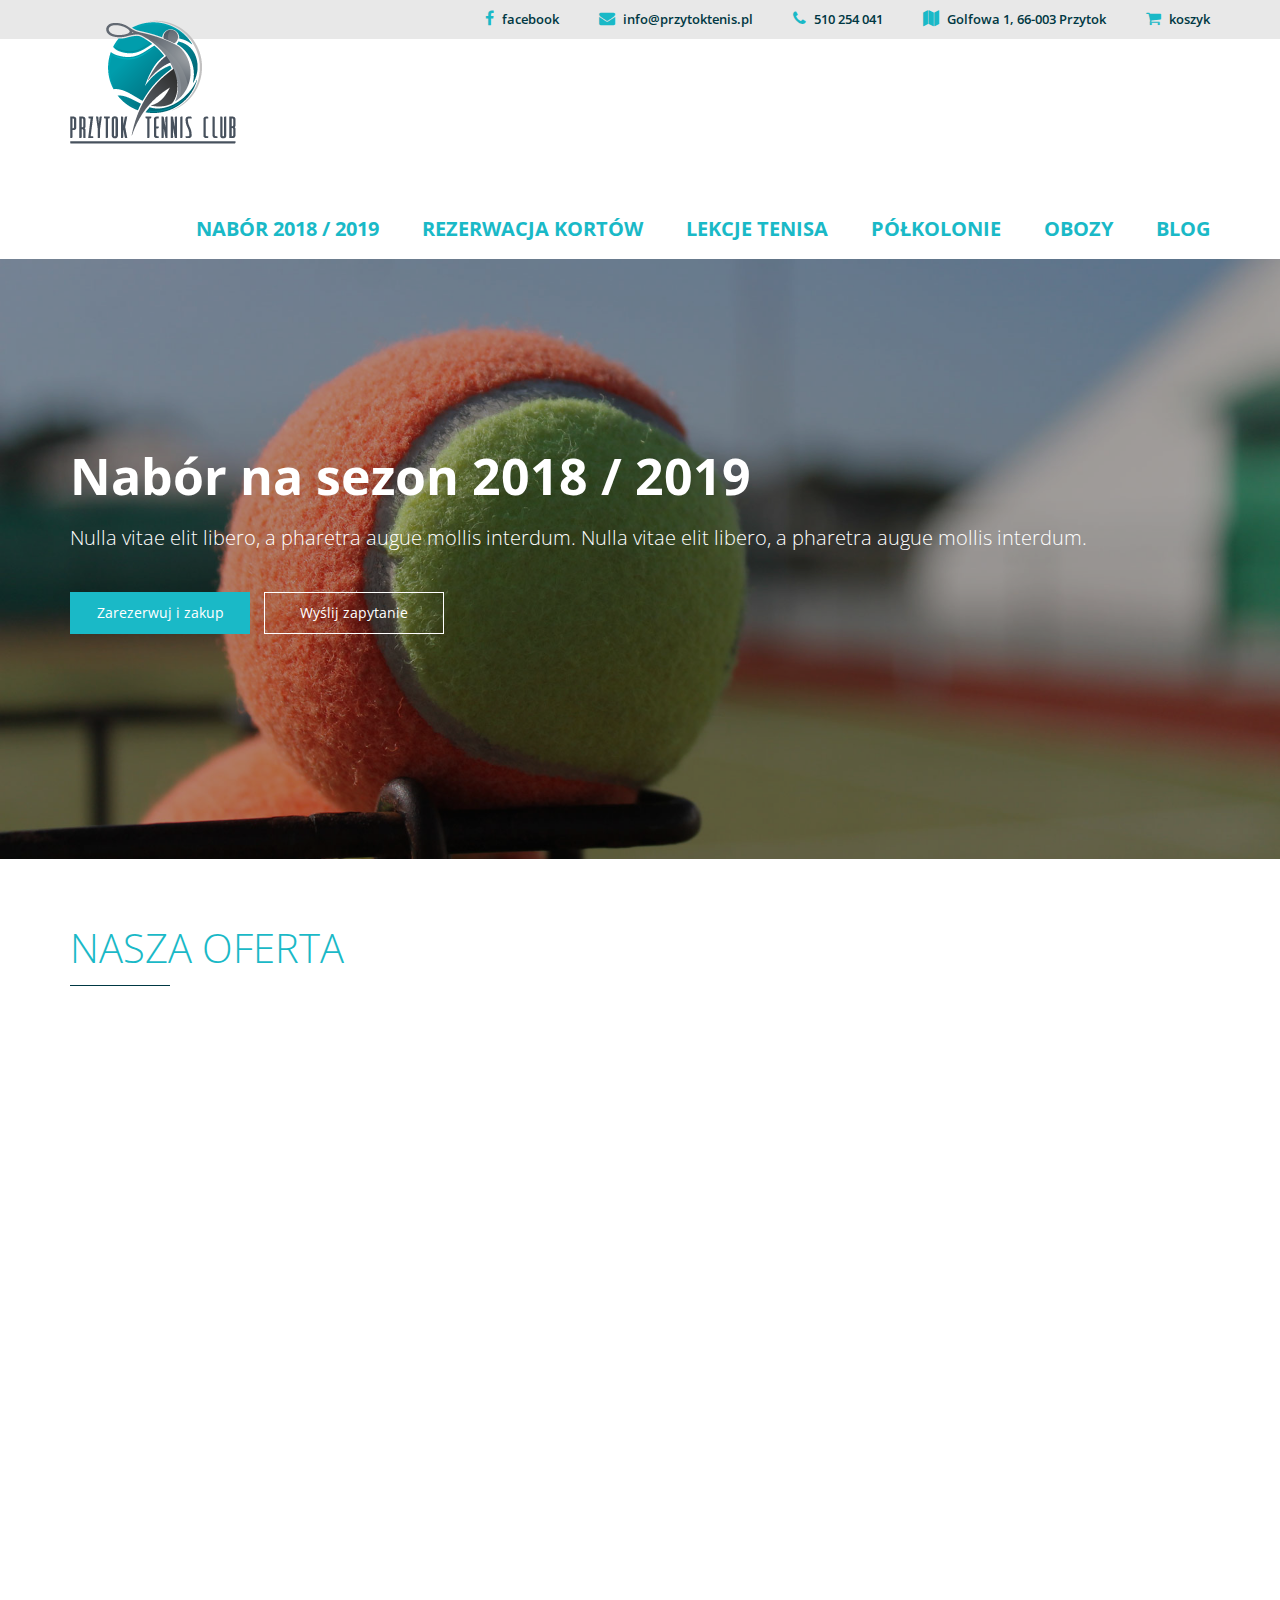
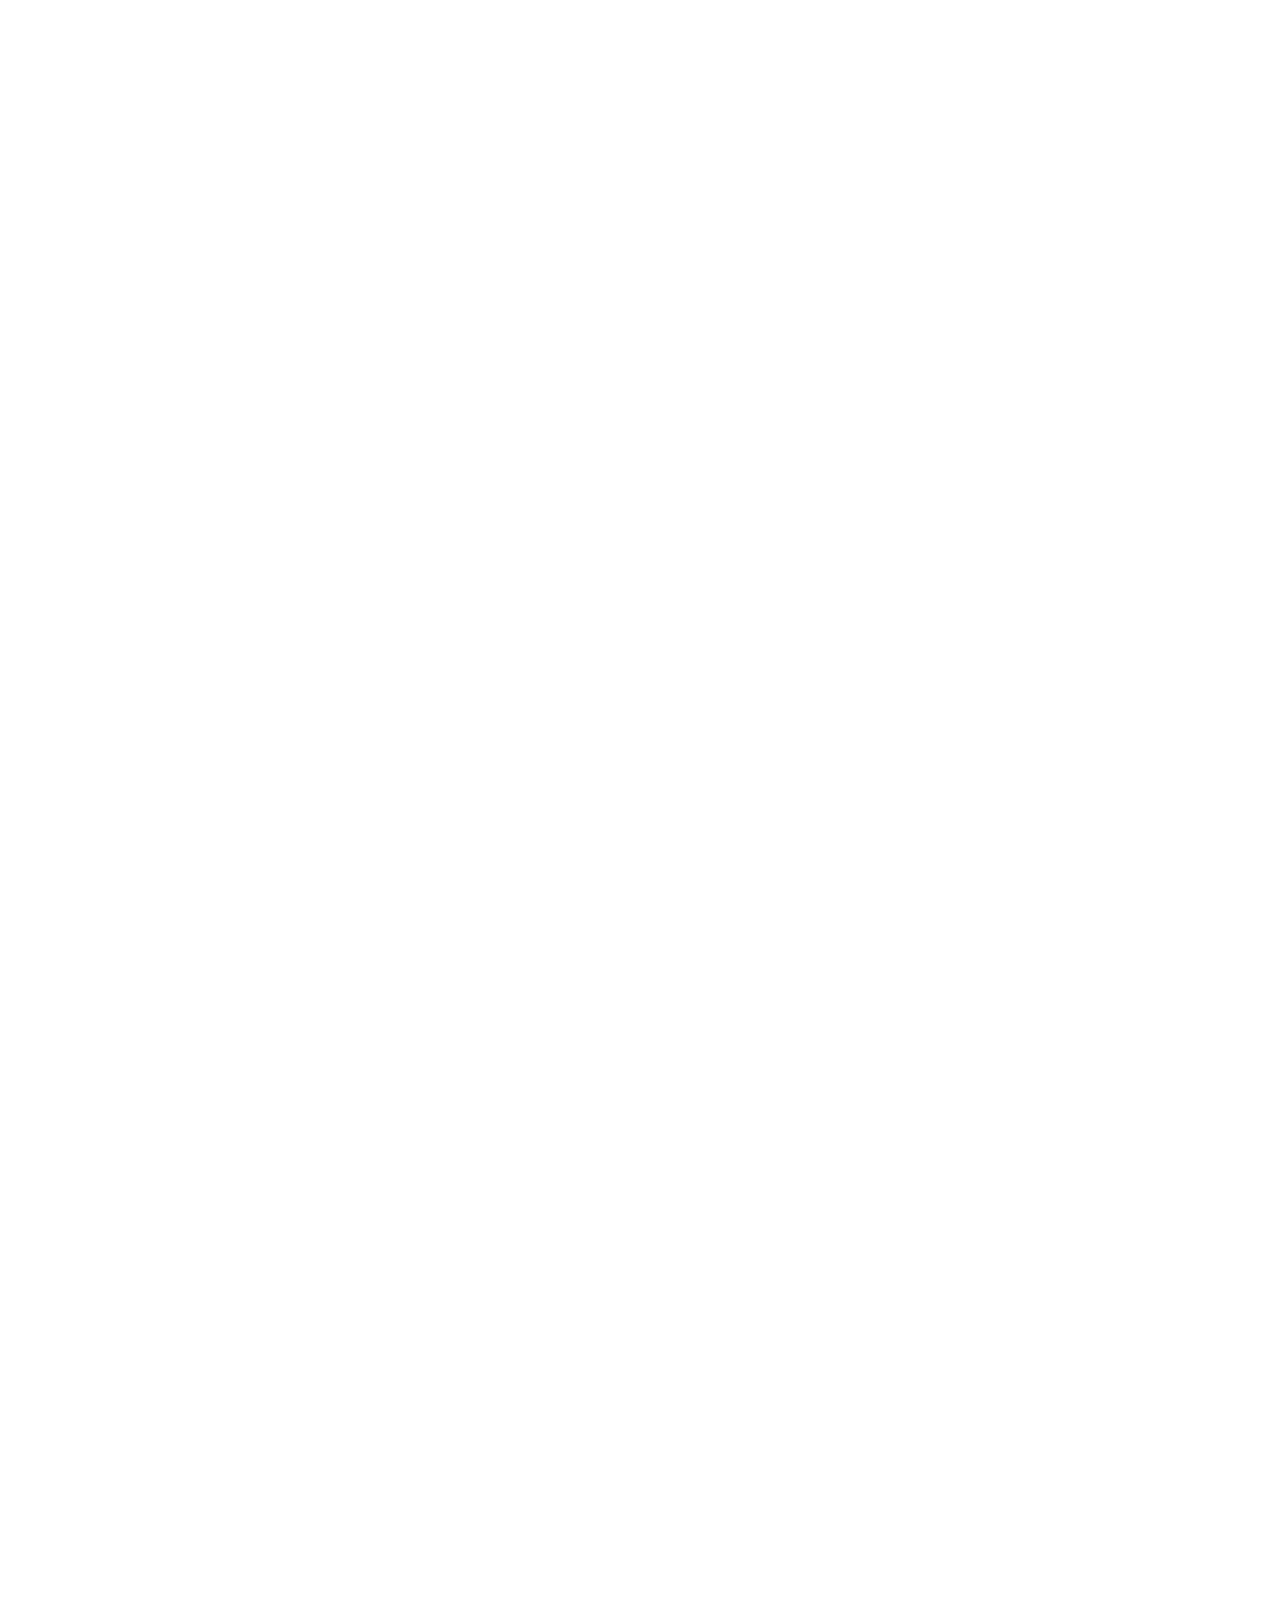
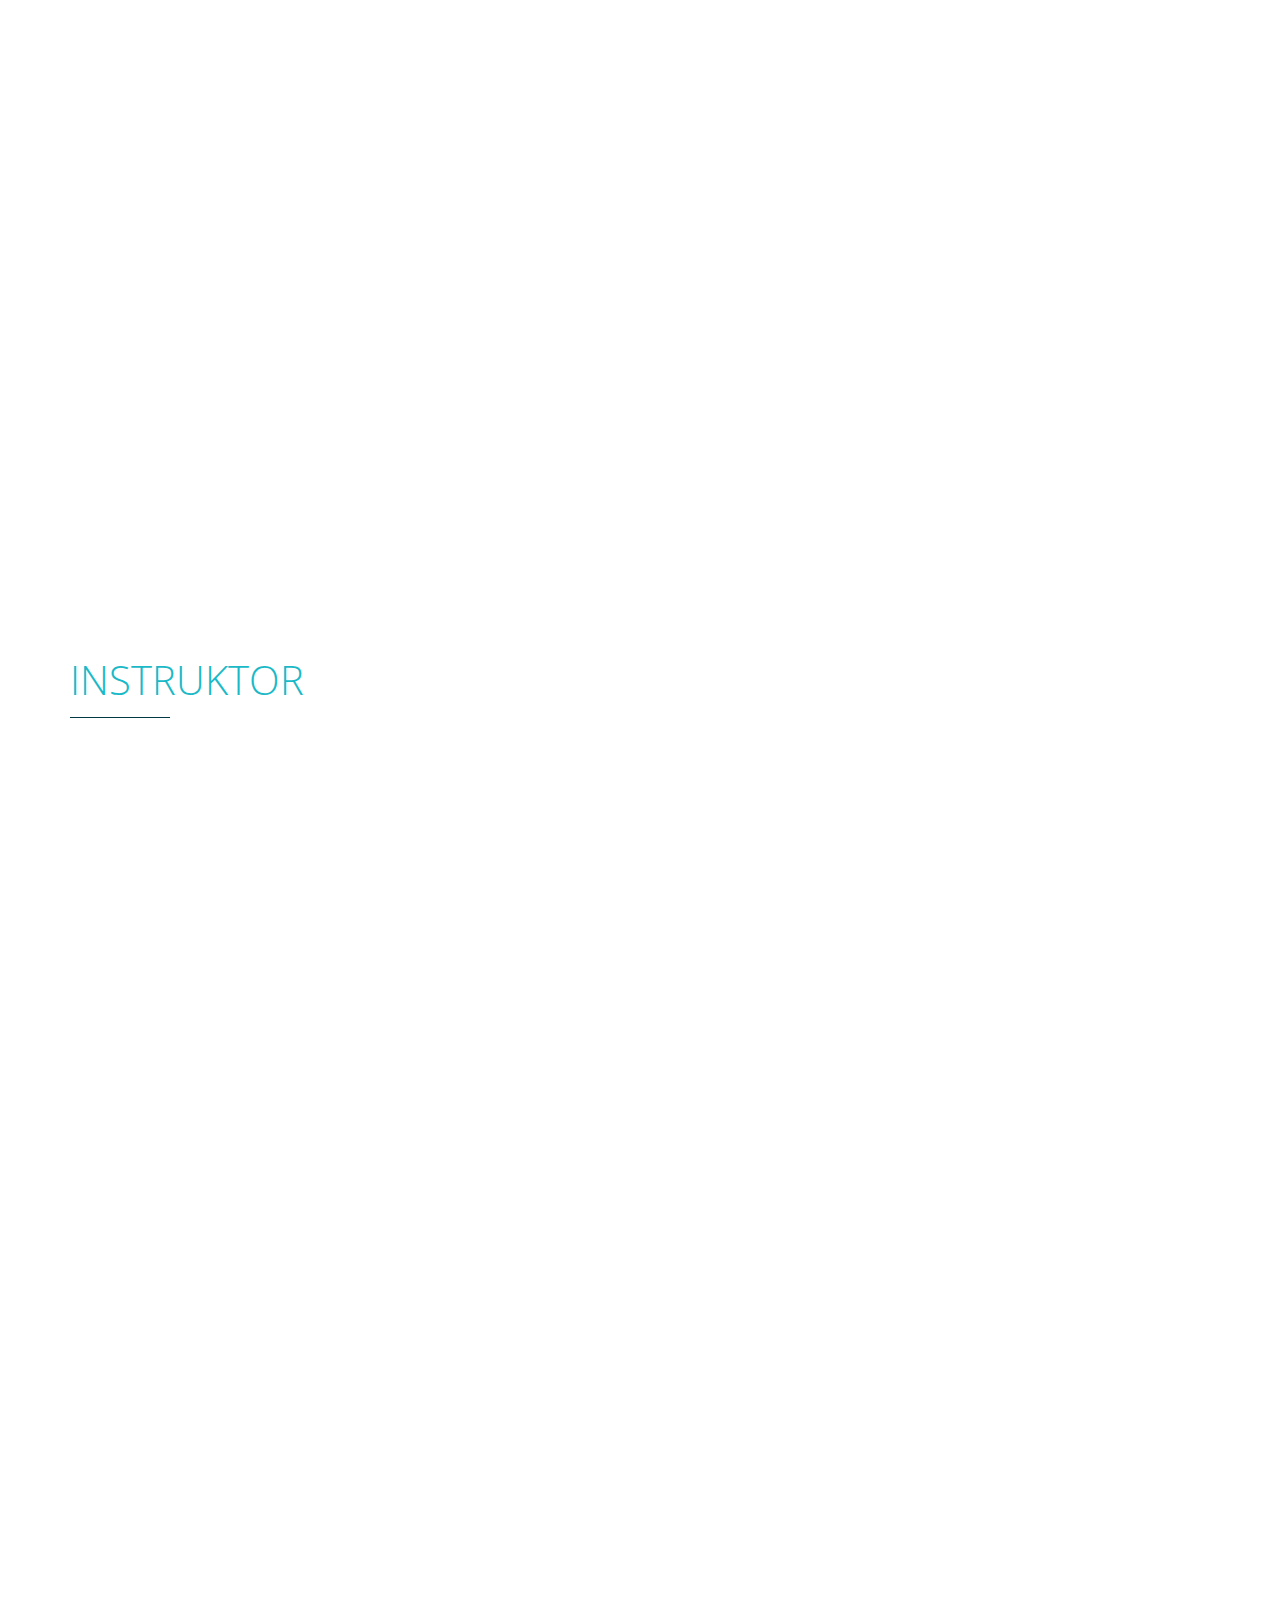
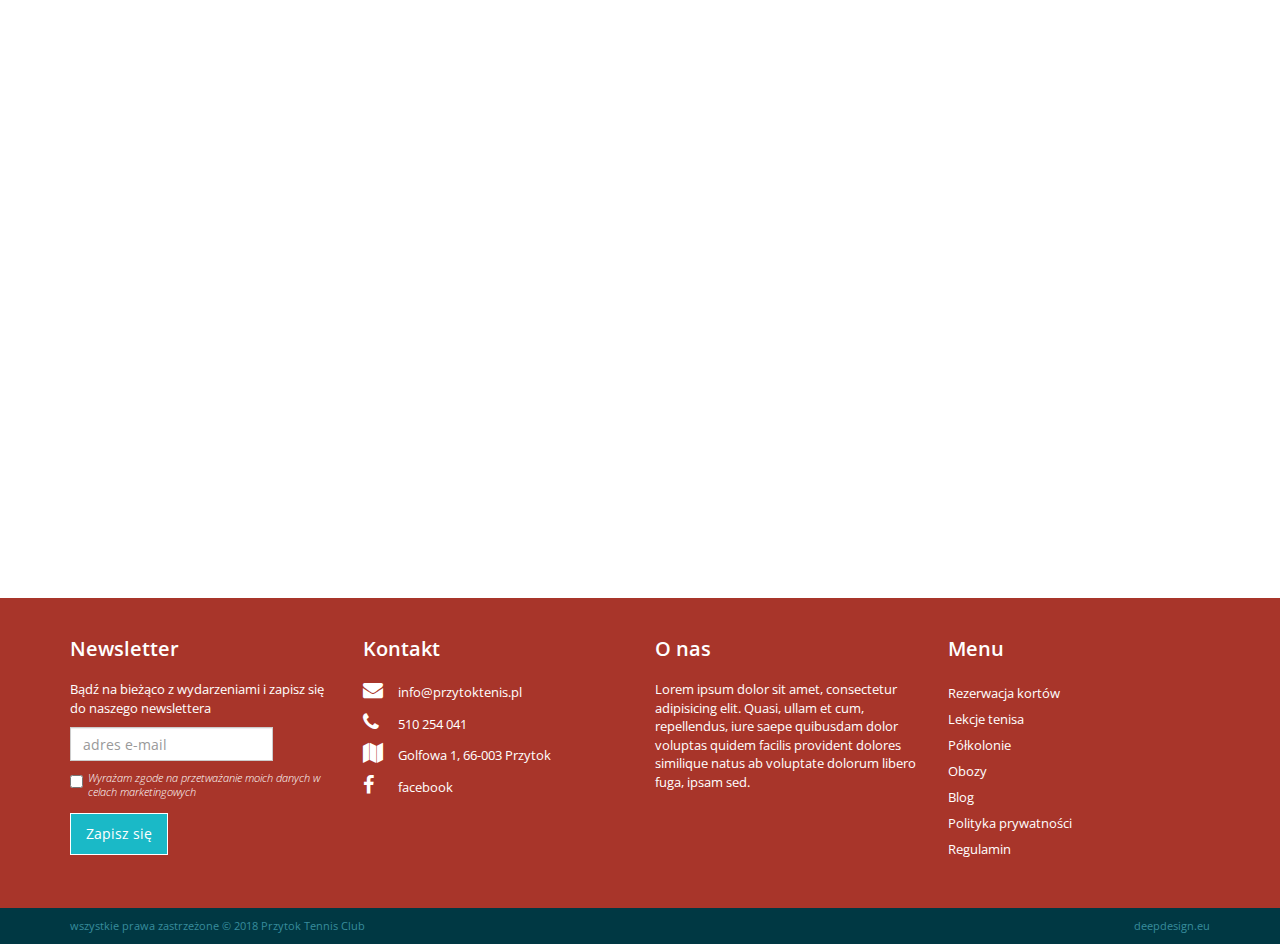
<file: index.html>
<!DOCTYPE html>
<html lang="pl">
  <head>
    <meta charset="utf-8">
    <meta http-equiv="X-UA-Compatible" content="IE=edge">
    <meta name="viewport" content="width=device-width, initial-scale=1">
    <!-- The above 3 meta tags *must* come first in the head; any other head content must come *after* these tags -->
    <title>Przytok Tenis</title>

    <link href="https://fonts.googleapis.com/css?family=Open+Sans:300,400,400i,600,600i,700,800&amp;subset=latin-ext" rel="stylesheet">
    <link href="https://fonts.googleapis.com/css?family=Open+Sans+Condensed:300,700&amp;subset=latin-ext" rel="stylesheet">

    <!-- Bootstrap -->
    <link rel="stylesheet" href="https://maxcdn.bootstrapcdn.com/font-awesome/4.5.0/css/font-awesome.min.css">
    <link href="css/owl.carousel.css" rel="stylesheet">
    <link href="css/animate.css" rel="stylesheet">
    <link href="css/style.css" rel="stylesheet">


    <!-- HTML5 shim and Respond.js for IE8 support of HTML5 elements and media queries -->
    <!-- WARNING: Respond.js doesn't work if you view the page via file:// -->
    <!--[if lt IE 9]>
      <script src="https://oss.maxcdn.com/html5shiv/3.7.2/html5shiv.min.js"></script>
      <script src="https://oss.maxcdn.com/respond/1.4.2/respond.min.js"></script>
    <![endif]-->
  </head>
  <body>

    <section class="top-menu-bg">
        <div class="container">
            <ul class="top-menu">
                <li><i class="fa fa-facebook"></i><a href="#">facebook</a></li>
                <li><i class="fa fa-envelope"></i><a href="mailto:info@przytoktenis.pl">info@przytoktenis.pl</a></li>
                <li><i class="fa fa-phone"></i>510 254 041</li>
                <li><i class="fa fa-map"></i><a href="#">Golfowa 1, 66-003 Przytok</a></li>
                <li><i class="fa fa-shopping-cart"></i><a href="#">koszyk</a></li>
            </ul>
        </div>
    </section>

    <section class="logo-menu">
        <div class="navbar navbar-default">
            <div class="container">
                <div class="navbar-header">
                    <!-- hamburger -->
                      <button type="button" class="navbar-toggle collapsed" data-toggle="collapse" data-target="#main-menu" aria-expanded="false">
                        <span class="sr-only">Toggle navigation</span>
                        <span class="icon-bar"></span>
                        <span class="icon-bar"></span>
                        <span class="icon-bar"></span>
                      </button>                    
                
                    <a class="logo animated bounceInDown" href="index.html"></a>
                </div>

                <!-- main menu -->

              <div class="collapse navbar-collapse" id="main-menu">               
              
                <div class="main-menu-wrapper">
                    <ul class="nav navbar-nav">
                      <li><a href="page-sidebar.html">Nabór 2018 / 2019</a></li>
                      <li><a href="page-sidebar.html">Rezerwacja kortów</a></li>
                      <li><a href="page-sidebar.html">Lekcje tenisa</a></li>
                      <li><a href="page-sidebar.html">Półkolonie</a></li>
                      <li><a href="page-sidebar.html">Obozy</a></li>
                      <li><a href="page-sidebar-blog.html">Blog</a></li>
                    </ul>
                </div>
                    

              </div><!-- /.navbar-collapse -->                

            </div>
        </div>
    </section>

<!-- slider -->

    <section id="slider">
        <ul class="bxslider" id="main-slider">
           <li>
                <div class="slide-1 overlay">
                    <div class="container">
                        <div class="slider-content">
                            <h2 class="animated bounceInRight">Nabór na sezon 2018 / 2019</h2>
                            <h3 class="animated bounceInLeft">Nulla vitae elit libero, a pharetra augue mollis interdum. Nulla vitae elit libero, a pharetra augue mollis interdum.</h3>
                            <div class="buttons animated bounceInUp">
                                <a class="btn btn-primary" href="">Zarezerwuj i zakup</a>
                                <a class="btn btn-slider" href="">Wyślij zapytanie</a>
                            </div>
                        </div>
                    </div>
                </div>
            </li>
           <li>
                <div class="slide-2 overlay">
                    <div class="container">
                        <div class="slider-content">
                            <h2 class="animated bounceInRight">Rezerwacja kortów</h2>
                            <h3 class="animated bounceInLeft">Nulla vitae elit libero, a pharetra augue mollis interdum. Nulla vitae elit libero, a pharetra augue.</h3>
                            <div class="buttons animated bounceInUp">
                                <a class="btn btn-primary" href="">Zarezerwuj i zakup</a>
                                <a class="btn btn-slider" href="">Wyślij zapytanie</a>
                            </div>
                        </div>
                    </div>
                </div>
            </li>             
        </ul>
    </section>

    <!-- oferta -->

    <section class="section offer">
        <div class="container">
            <header class="header">Nasza oferta</header>

                <!-- korty -->
                
                <div class="offer-box" data-animate="bounceInLeft">
                    <img src="images/offer/korty-tenisowe.jpg" alt="korty tenisowe">
                    <div class="desc">
                        <div class="desc-inner">
                            <h2>Korty tenisowe</h2>
                            <h3>Nulla vitae elit libero, a pharetra augue mollis interdum. Nulla vitae elit libero, a pharetra augue mollis interdum.</h3>
                            <div class="buttons">
                                <a class="btn btn-primary" href="#">Zarezerwuj i zakup</a>
                                <a class="btn btn-border" href="#">Wyślij zapytanie</a>
                            </div>
                        </div>
                    </div>
                </div>
                
                <!-- hala -->
                
                <div class="offer-box" data-animate="bounceInRight">
                    <img src="images/offer/hala-tenisowa.jpg" alt="hala tenisowa" class="col-md-push-6">
                    <div class="desc col-md-pull-6">
                        <div class="desc-inner">
                            <h2>Hala tenisowa</h2>
                            <h3>Nulla vitae elit libero, a pharetra augue mollis interdum. Nulla vitae elit libero, a pharetra augue mollis interdum.</h3>
                            <div class="buttons">
                                <a class="btn btn-primary" href="#">Zarezerwuj i zakup</a>
                                <a class="btn btn-border" href="#">Wyślij zapytanie</a>
                            </div>
                        </div>
                    </div>
                </div>
                
                <!-- lekcje -->
                
                <div class="offer-box" data-animate="bounceInLeft">
                    <img src="images/offer/lekcje-tenisa.jpg" alt="lekcje tenisa">
                    <div class="desc">
                        <div class="desc-inner">
                            <h2>Indywidualne lekcje</h2>
                            <h3>Nulla vitae elit libero, a pharetra augue mollis interdum. Nulla vitae elit libero, a pharetra augue mollis interdum.</h3>
                            <div class="buttons">
                                <a class="btn btn-primary" href="#">Zarezerwuj</a>
                                <a class="btn btn-border" href="#">Wyślij zapytanie</a>
                            </div>
                        </div>
                    </div>
                </div>

                <!-- polkolonie -->
                
                <div class="offer-box" data-animate="bounceInRight">
                    <img src="images/offer/polkolonie.jpg" alt="półkolonie dla dzieci" class="col-md-push-6">
                    <div class="desc col-md-pull-6">
                        <div class="desc-inner">
                            <h2>Półkolonie dla dzieci</h2>
                            <h3>Nulla vitae elit libero, a pharetra augue mollis interdum. Nulla vitae elit libero, a pharetra augue mollis interdum.</h3>
                            <div class="buttons">
                                <a class="btn btn-primary" href="#">Zarezerwuj i zakup</a>
                                <a class="btn btn-border" href="#">Wyślij zapytanie</a>
                            </div>
                        </div>
                    </div>
                </div>   

                <!-- obozy -->
                
                <div class="offer-box" data-animate="bounceInLeft">
                    <img src="images/offer/obozy.jpg" alt="obozy dla dzieci">
                    <div class="desc">
                        <div class="desc-inner">
                            <h2>Obozy</h2>
                            <h3>Nulla vitae elit libero, a pharetra augue mollis interdum. Nulla vitae elit libero, a pharetra augue mollis interdum.</h3>
                            <div class="buttons">
                                <a class="btn btn-primary" href="#">Szczegóły</a>
                                <a class="btn btn-border" href="#">Wyślij zapytanie</a>
                            </div>
                        </div>
                    </div>
                </div>                             

        </div>
    </section>

<!-- parallax -->

    <section class="parallax">
        <div class="container">
            <div class="parallax-inner">
                <h2 data-animate="bounceInRight">Nabór na sezon 2018 / 2019</h2>
                <h3 data-animate="bounceInLeft">Nulla vitae elit libero, a pharetra augue mollis interdum. Nulla vitae elit libero, a pharetra augue mollis interdum.</h3>
                <div class="buttons" data-animate="bounceInUp">
                    <a class="btn btn-primary" href="#">Zarezerwuj i zakup</a>
                    <a class="btn btn-parallax" href="#">Wyślij zapytanie</a>
                </div>
            </div>
        </div>
    </section>

    <!-- sylwetka -->

    <section class="about">
        <div class="container">
            <header class="header">Instruktor</header>

            <div class="row">
                <div class="instruktor" data-animate="bounceInLeft">
                    <h2>Daniel Ignatowicz</h2>
                    <span>zakres szkoleń</span>
                
                    <p>Lorem ipsum dolor sit amet, consectetur adipisicing elit. Modi suscipit, voluptate aliquam nihil mollitia consequatur asperiores ullam beatae culpa. 
                    Consequuntur amet numquam deleniti quo voluptates nisi provident esse laboriosam rem illum perspiciatis atque magni velit, repellendus, eaque consectetur dolorem doloribus minima minus, placeat fugiat adipisci vitae, illo. Eveniet modi, dignissimos ullam, distinctio beatae impedit nulla hic maxime labore error, facere voluptatem? Veritatis magnam, dolorum corporis soluta qui nostrum cum. </p>
                
                    <p>Expedita voluptatibus placeat, quibusdam dolorum. Quaerat, amet! Iure ratione magnam, quibusdam nisi quo, explicabo vel odit adipisci ducimus atque cumque sit quae veniam consectetur nobis laboriosam, eius quos. Voluptas veritatis in ut accusamus quia voluptatem nesciunt mollitia. Ad recusandae, mollitia explicabo quibusdam nobis deleniti nesciunt sit quod, qui dolore architecto eius itaque! Ratione dignissimos sed nisi iste libero laudantium nihil ducimus fuga possimus laboriosam debitis aperiam perspiciatis sit sequi, facere, accusantium rem error ipsa magni itaque magnam quis cum nostrum! Labore consequuntur, cum.</p>
                </div>
                
                <div class="foto" data-animate="bounceInRight">
                    <img src="images/instruktor.jpg" alt="Daniel Ignatowicz">
                </div>
            </div>

        </div>
    </section>


<!-- news -->

    <section class="news" data-animate="bounceInUp">
        <div class="container">
            <header class="header">Aktualności i wydarzenia</header>

            <div class="news-carousel-wrapper owl-carousel">
                
                <div class="news-box">
                    <div class="image">
                        <img src="images/news-1.jpg" alt="">
                        <div class="date">
                            <i class="fa fa-calendar"></i><span>25 sierpnia 2018</span>
                        </div>
                    </div>
                
                    <div class="title">Adipiscing At Sed Aliquam llentesque Eu Aliquam.</div>
                    <p>Lorem ipsum dolor sit amet, fusce adipiscing at sed aliquam pellentesque eu, etiam in massa. Sagittis urna tellus augue montes.</p>
                
                    <div class="buttons">
                        <a class="btn btn-primary" href="#">więcej...</a>
                        <a class="btn btn-border" href="#">wszystkie aktualności</a>
                    </div>                    
                </div>

                <div class="news-box">
                    <div class="image">
                        <img src="images/news-2.jpg" alt="">
                        <div class="date">
                            <i class="fa fa-calendar"></i><span>26 sierpnia 2018</span>
                        </div>
                    </div>
                
                    <div class="title">Adipiscing At llentesque Eu Aliquam.</div>
                    <p>Lorem ipsum dolor sit amet, fusce adipiscing at sed aliquam pellentesque eu, etiam in massa.</p>
                
                    <div class="buttons">
                        <a class="btn btn-primary" href="#">więcej...</a>
                        <a class="btn btn-border" href="#">wszystkie aktualności</a>
                    </div>                    
                </div>

                <div class="news-box">
                    <div class="image">
                        <img src="images/news-3.jpg" alt="">
                        <div class="date">
                            <i class="fa fa-calendar"></i><span>27 sierpnia 2018</span>
                        </div>
                    </div>
                
                    <div class="title">Adipiscing At Sed Aliquam llentesque.</div>
                    <p>Lorem ipsum dolor sit amet, fusce adipiscing at sed aliquam pellentesque eu, etiam in massa. Sagittis urna tellus.</p>
                
                    <div class="buttons">
                        <a class="btn btn-primary" href="#">więcej...</a>
                        <a class="btn btn-border" href="#">wszystkie aktualności</a>
                    </div>                    
                </div>                                

            </div>

        </div>
    </section>

    <footer>
        <div class="container">
            <div class="row">

                <div class="footer-box newsletter">
                    <h3>Newsletter</h3>
                    <p>Bądź na bieżąco z wydarzeniami i zapisz się do naszego newslettera</p>
                    
                    <form class="form-inline">
                      <div class="form-group">
                        <input type="email" class="form-control" placeholder="adres e-mail">
                      </div>
                      <div class="checkbox">
                        <label>
                          <input type="checkbox"> <p class="agree">Wyrażam zgode na przetważanie moich danych w celach marketingowych</p>
                        </label>
                      </div>  
                      <button type="submit" class="btn btn-primary">Zapisz się</button>
                    </form>
                </div>

                <div class="footer-box contact">
                    <h3>Kontakt</h3>
                    <div><i class="fa fa-envelope"></i><a href="mailto:info@przytoktenis.pl">info@przytoktenis.pl</a></div>
                    <div><i class="fa fa-phone"></i>510 254 041</div>
                    <div><i class="fa fa-map"></i><a href="#">Golfowa 1, 66-003 Przytok</a></div>
                    <div><i class="fa fa-facebook"></i><a href="#">facebook</a></div>
                </div>

                <div class="footer-box">
                    <h3>O nas</h3>

                    <p>Lorem ipsum dolor sit amet, consectetur adipisicing elit. Quasi, ullam et cum, repellendus, iure saepe quibusdam dolor voluptas quidem facilis provident dolores similique natus ab voluptate dolorum libero fuga, ipsam sed.</p>
                </div>

                <div class="footer-box">
                    <h3>Menu</h3>

                    <ul class="footer-menu">
                      <li><a href="page-sidebar.html">Rezerwacja kortów</a></li>
                      <li><a href="page-sidebar.html">Lekcje tenisa</a></li>
                      <li><a href="page-sidebar.html">Półkolonie</a></li>
                      <li><a href="page-sidebar.html">Obozy</a></li>
                      <li><a href="page-sidebar-blog.html">Blog</a></li>                        
                      <li><a href="page.html">Polityka prywatności</a></li>                        
                      <li><a href="page.html">Regulamin</a></li>                        
                    </ul>
                </div>

            </div>
        </div>
    </footer>

    <div class="footer-bottom">
        <div class="container">
            <span class="rights">wszystkie prawa zastrzeżone © 2018 Przytok Tennis Club</span>
            <span class="made"><a href="http://deepesign.eu" target="_blank">deepdesign.eu</a></span>
        </div>
    </div>


    <!-- jQuery (necessary for Bootstrap's JavaScript plugins) -->
    <script src="https://ajax.googleapis.com/ajax/libs/jquery/1.11.3/jquery.min.js"></script>
    <!-- Include all compiled plugins (below), or include individual files as needed -->
    <script src="assets/javascripts/bootstrap.min.js"></script>
    <script src="js/jquery.bxslider.min.js"></script>
    <script src="js/owl.carousel.min.js"></script>
    <script src="js/jquery.viewportchecker.js"></script>
    <script src="js/custom.js"></script>

  </body>
</html>
</file>
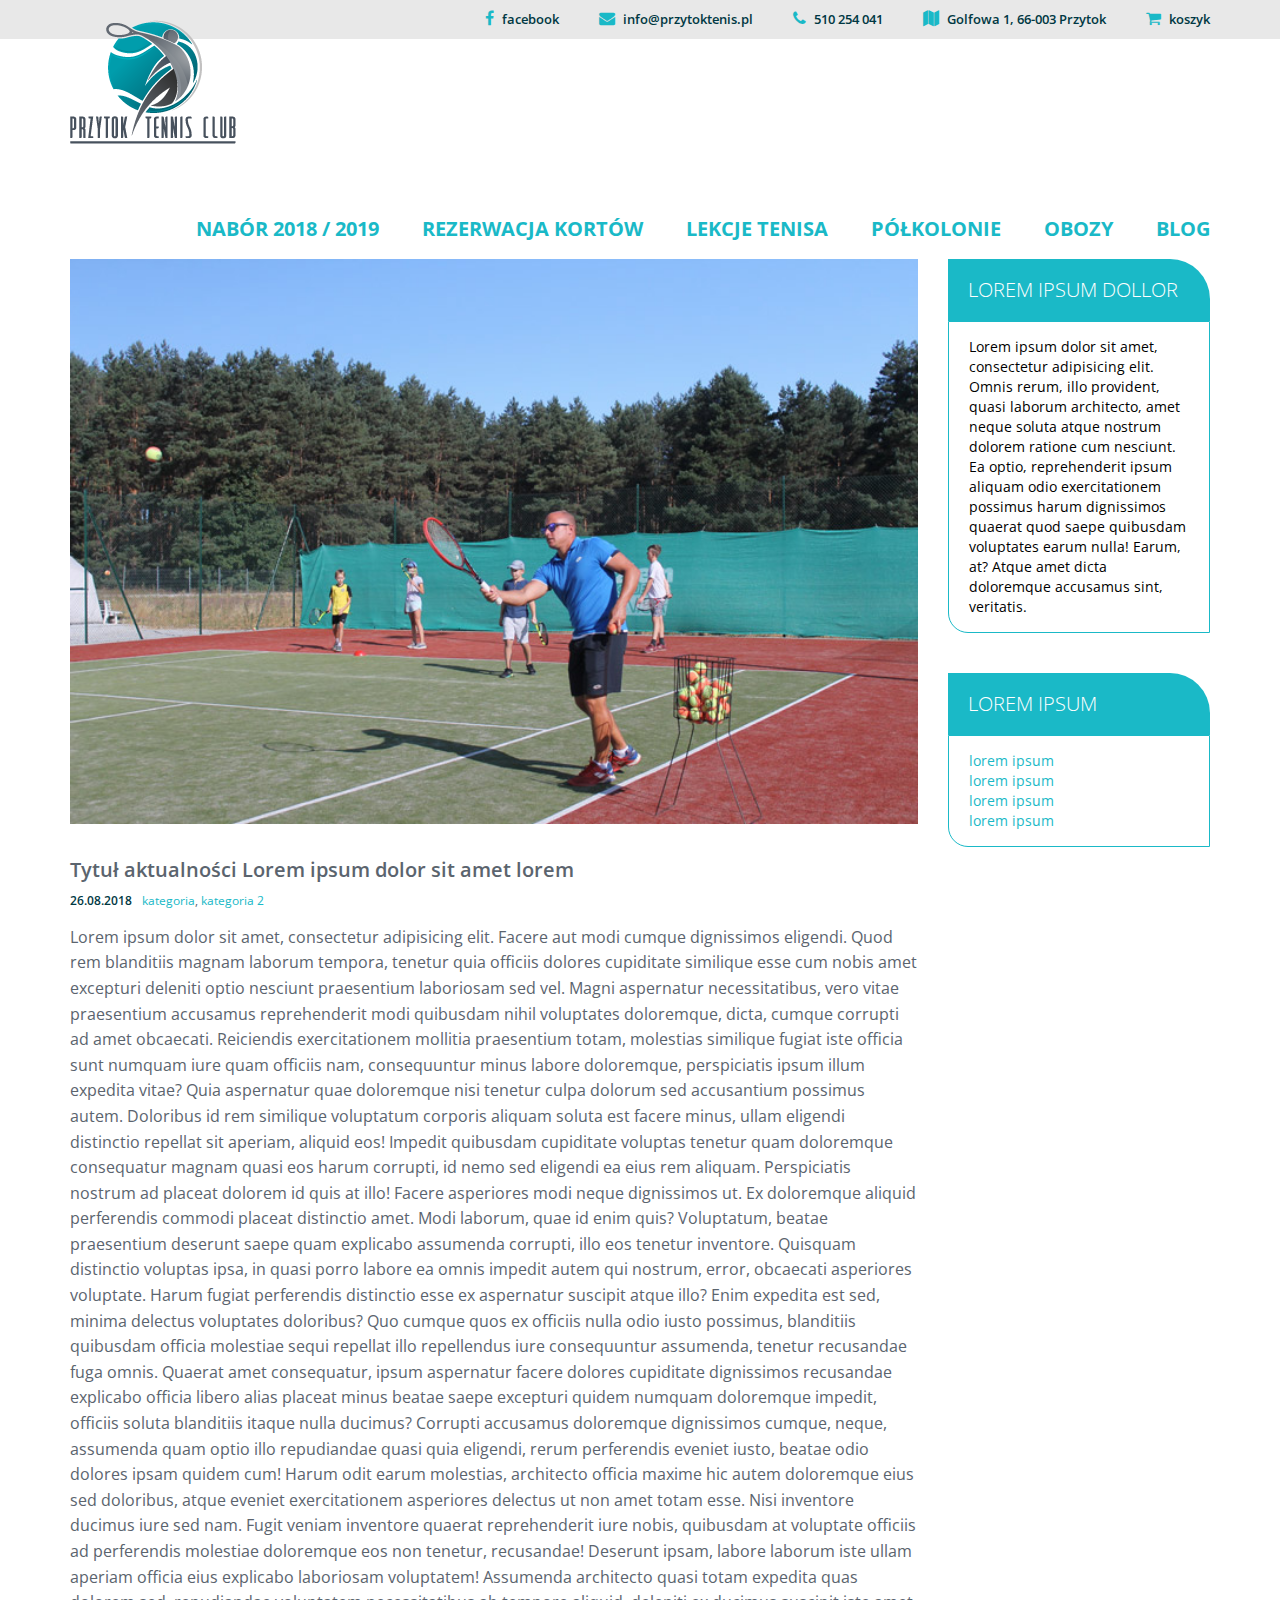
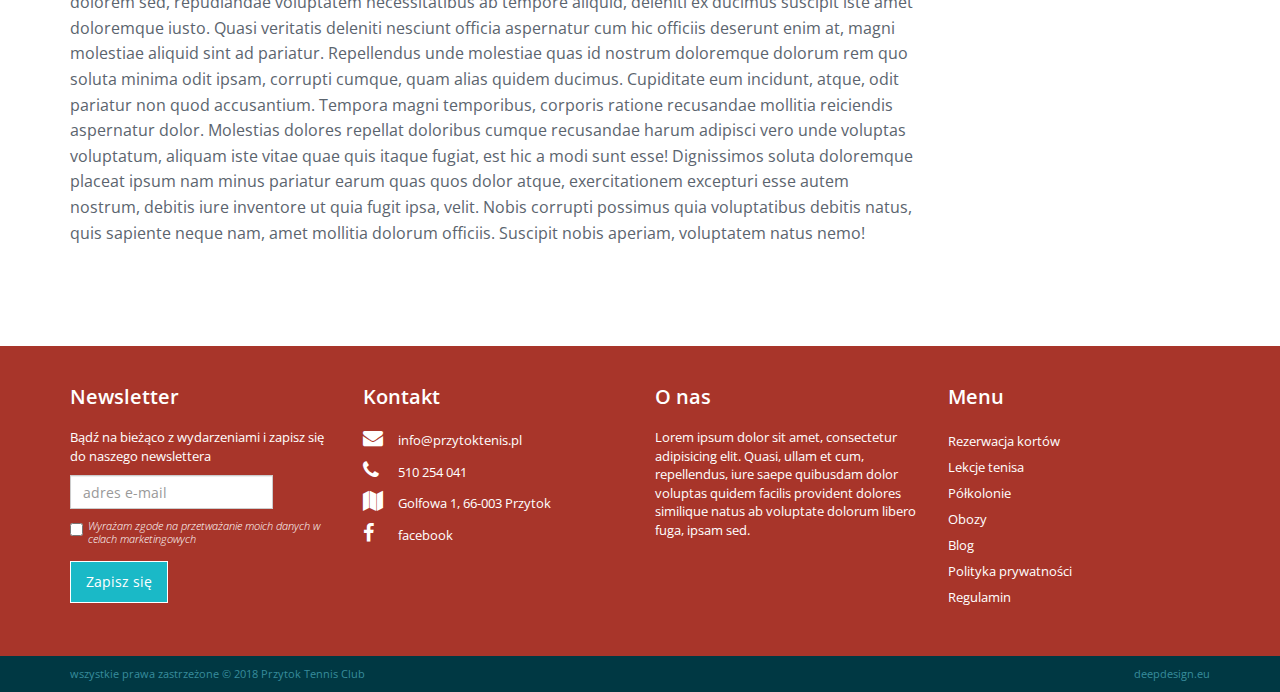
<file: page-sidebar-blog-single.html>
<!DOCTYPE html>
<html lang="pl">
  <head>
    <meta charset="utf-8">
    <meta http-equiv="X-UA-Compatible" content="IE=edge">
    <meta name="viewport" content="width=device-width, initial-scale=1">
    <!-- The above 3 meta tags *must* come first in the head; any other head content must come *after* these tags -->
    <title>Przytok Tenis</title>

    <link href="https://fonts.googleapis.com/css?family=Open+Sans:300,400,400i,600,600i,700,800&amp;subset=latin-ext" rel="stylesheet">
    <link href="https://fonts.googleapis.com/css?family=Open+Sans+Condensed:300,700&amp;subset=latin-ext" rel="stylesheet">

    <!-- Bootstrap -->
    <link rel="stylesheet" href="https://maxcdn.bootstrapcdn.com/font-awesome/4.5.0/css/font-awesome.min.css">
    <link href="css/owl.carousel.css" rel="stylesheet">
    <link href="css/animate.css" rel="stylesheet">
    <link href="css/style.css" rel="stylesheet">


    <!-- HTML5 shim and Respond.js for IE8 support of HTML5 elements and media queries -->
    <!-- WARNING: Respond.js doesn't work if you view the page via file:// -->
    <!--[if lt IE 9]>
      <script src="https://oss.maxcdn.com/html5shiv/3.7.2/html5shiv.min.js"></script>
      <script src="https://oss.maxcdn.com/respond/1.4.2/respond.min.js"></script>
    <![endif]-->
  </head>
  <body>

    <section class="top-menu-bg">
        <div class="container">
            <ul class="top-menu">
                <li><i class="fa fa-facebook"></i><a href="#">facebook</a></li>
                <li><i class="fa fa-envelope"></i><a href="mailto:info@przytoktenis.pl">info@przytoktenis.pl</a></li>
                <li><i class="fa fa-phone"></i>510 254 041</li>
                <li><i class="fa fa-map"></i><a href="#">Golfowa 1, 66-003 Przytok</a></li>
                <li><i class="fa fa-shopping-cart"></i><a href="#">koszyk</a></li>
            </ul>
        </div>
    </section>

    <section class="logo-menu">
        <div class="navbar navbar-default">
            <div class="container">
                <div class="navbar-header">
                    <!-- hamburger -->
                      <button type="button" class="navbar-toggle collapsed" data-toggle="collapse" data-target="#main-menu" aria-expanded="false">
                        <span class="sr-only">Toggle navigation</span>
                        <span class="icon-bar"></span>
                        <span class="icon-bar"></span>
                        <span class="icon-bar"></span>
                      </button>                    
                
                    <a class="logo animated bounceInDown" href="index.html"></a>
                </div>

                <!-- main menu -->

              <div class="collapse navbar-collapse" id="main-menu">               
              
                <div class="main-menu-wrapper">
                    <ul class="nav navbar-nav">
                      <li><a href="page-sidebar.html">Nabór 2018 / 2019</a></li>
                      <li><a href="page-sidebar.html">Rezerwacja kortów</a></li>
                      <li><a href="page-sidebar.html">Lekcje tenisa</a></li>
                      <li><a href="page-sidebar.html">Półkolonie</a></li>
                      <li><a href="page-sidebar.html">Obozy</a></li>
                      <li><a href="page-sidebar-blog.html">Blog</a></li>
                    </ul>
                </div>
                    

              </div><!-- /.navbar-collapse -->                

            </div>
        </div>
    </section>

    <!-- content -->

    <div class="container">
        <div class="page-sidebar">
            <div class="page-content blog blog-single">

              <article>
                <div class="thumb"><img src="images/news-1.jpg" alt=""></div>

                <div class="article-single">
                  <div class="title">Tytuł aktualności Lorem ipsum dolor sit amet lorem</div>
                  <div class="meta">
                    <div class="date">26.08.2018</div>
                    <div class="category"><a href="">kategoria</a>, <a href="">kategoria 2</a></div>
                  </div>
                  <div class="article-content">
                    <p>Lorem ipsum dolor sit amet, consectetur adipisicing elit. Facere aut modi cumque dignissimos eligendi. Quod rem blanditiis magnam laborum tempora, tenetur quia officiis dolores cupiditate similique esse cum nobis amet excepturi deleniti optio nesciunt praesentium laboriosam sed vel. Magni aspernatur necessitatibus, vero vitae praesentium accusamus reprehenderit modi quibusdam nihil voluptates doloremque, dicta, cumque corrupti ad amet obcaecati. Reiciendis exercitationem mollitia praesentium totam, molestias similique fugiat iste officia sunt numquam iure quam officiis nam, consequuntur minus labore doloremque, perspiciatis ipsum illum expedita vitae? Quia aspernatur quae doloremque nisi tenetur culpa dolorum sed accusantium possimus autem. Doloribus id rem similique voluptatum corporis aliquam soluta est facere minus, ullam eligendi distinctio repellat sit aperiam, aliquid eos! Impedit quibusdam cupiditate voluptas tenetur quam doloremque consequatur magnam quasi eos harum corrupti, id nemo sed eligendi ea eius rem aliquam. Perspiciatis nostrum ad placeat dolorem id quis at illo! Facere asperiores modi neque dignissimos ut. Ex doloremque aliquid perferendis commodi placeat distinctio amet. Modi laborum, quae id enim quis? Voluptatum, beatae praesentium deserunt saepe quam explicabo assumenda corrupti, illo eos tenetur inventore. Quisquam distinctio voluptas ipsa, in quasi porro labore ea omnis impedit autem qui nostrum, error, obcaecati asperiores voluptate. Harum fugiat perferendis distinctio esse ex aspernatur suscipit atque illo? Enim expedita est sed, minima delectus voluptates doloribus? Quo cumque quos ex officiis nulla odio iusto possimus, blanditiis quibusdam officia molestiae sequi repellat illo repellendus iure consequuntur assumenda, tenetur recusandae fuga omnis. Quaerat amet consequatur, ipsum aspernatur facere dolores cupiditate dignissimos recusandae explicabo officia libero alias placeat minus beatae saepe excepturi quidem numquam doloremque impedit, officiis soluta blanditiis itaque nulla ducimus? Corrupti accusamus doloremque dignissimos cumque, neque, assumenda quam optio illo repudiandae quasi quia eligendi, rerum perferendis eveniet iusto, beatae odio dolores ipsam quidem cum! Harum odit earum molestias, architecto officia maxime hic autem doloremque eius sed doloribus, atque eveniet exercitationem asperiores delectus ut non amet totam esse. Nisi inventore ducimus iure sed nam. Fugit veniam inventore quaerat reprehenderit iure nobis, quibusdam at voluptate officiis ad perferendis molestiae doloremque eos non tenetur, recusandae! Deserunt ipsam, labore laborum iste ullam aperiam officia eius explicabo laboriosam voluptatem! Assumenda architecto quasi totam expedita quas dolorem sed, repudiandae voluptatem necessitatibus ab tempore aliquid, deleniti ex ducimus suscipit iste amet doloremque iusto. Quasi veritatis deleniti nesciunt officia aspernatur cum hic officiis deserunt enim at, magni molestiae aliquid sint ad pariatur. Repellendus unde molestiae quas id nostrum doloremque dolorum rem quo soluta minima odit ipsam, corrupti cumque, quam alias quidem ducimus. Cupiditate eum incidunt, atque, odit pariatur non quod accusantium. Tempora magni temporibus, corporis ratione recusandae mollitia reiciendis aspernatur dolor. Molestias dolores repellat doloribus cumque recusandae harum adipisci vero unde voluptas voluptatum, aliquam iste vitae quae quis itaque fugiat, est hic a modi sunt esse! Dignissimos soluta doloremque placeat ipsum nam minus pariatur earum quas quos dolor atque, exercitationem excepturi esse autem nostrum, debitis iure inventore ut quia fugit ipsa, velit. Nobis corrupti possimus quia voluptatibus debitis natus, quis sapiente neque nam, amet mollitia dolorum officiis. Suscipit nobis aperiam, voluptatem natus nemo!</p>
                  </div>
                </div>
              </article>

            </div>
            
            <aside class="sidebar">
              <div class="widget-sidebar">
                <h2 class="widget-title">Lorem ipsum dollor</h2>
                <div class="widget-content">
                    Lorem ipsum dolor sit amet, consectetur adipisicing elit. Omnis rerum, illo provident, quasi laborum architecto, amet neque soluta atque nostrum dolorem ratione cum nesciunt. Ea optio, reprehenderit ipsum aliquam odio exercitationem possimus harum dignissimos quaerat quod saepe quibusdam voluptates earum nulla! Earum, at? Atque amet dicta doloremque accusamus sint, veritatis.
                </div>        
              </div>   

              <div class="widget-sidebar">
                <h2 class="widget-title">Lorem ipsum </h2>
                <div class="widget-content">
                    <ul>
                        <li><a href="">lorem ipsum</a></li>
                        <li><a href="">lorem ipsum</a></li>
                        <li><a href="">lorem ipsum</a></li>
                        <li><a href="">lorem ipsum</a></li>
                    </ul>
                </div>        
              </div>                 
            </aside>
        </div>
    </div>


    <footer>
        <div class="container">
            <div class="row">

                <div class="footer-box newsletter">
                    <h3>Newsletter</h3>
                    <p>Bądź na bieżąco z wydarzeniami i zapisz się do naszego newslettera</p>
                    
                    <form class="form-inline">
                      <div class="form-group">
                        <input type="email" class="form-control" placeholder="adres e-mail">
                      </div>
                      <div class="checkbox">
                        <label>
                          <input type="checkbox"> <p class="agree">Wyrażam zgode na przetważanie moich danych w celach marketingowych</p>
                        </label>
                      </div>  
                      <button type="submit" class="btn btn-primary">Zapisz się</button>
                    </form>
                </div>

                <div class="footer-box contact">
                    <h3>Kontakt</h3>
                    <div><i class="fa fa-envelope"></i><a href="mailto:info@przytoktenis.pl">info@przytoktenis.pl</a></div>
                    <div><i class="fa fa-phone"></i>510 254 041</div>
                    <div><i class="fa fa-map"></i><a href="#">Golfowa 1, 66-003 Przytok</a></div>
                    <div><i class="fa fa-facebook"></i><a href="#">facebook</a></div>
                </div>

                <div class="footer-box">
                    <h3>O nas</h3>

                    <p>Lorem ipsum dolor sit amet, consectetur adipisicing elit. Quasi, ullam et cum, repellendus, iure saepe quibusdam dolor voluptas quidem facilis provident dolores similique natus ab voluptate dolorum libero fuga, ipsam sed.</p>
                </div>

                <div class="footer-box">
                    <h3>Menu</h3>

                    <ul class="footer-menu">
                      <li><a href="page-sidebar.html">Rezerwacja kortów</a></li>
                      <li><a href="page-sidebar.html">Lekcje tenisa</a></li>
                      <li><a href="page-sidebar.html">Półkolonie</a></li>
                      <li><a href="page-sidebar.html">Obozy</a></li>
                      <li><a href="page-sidebar-blog.html">Blog</a></li>                        
                      <li><a href="page.html">Polityka prywatności</a></li>                        
                      <li><a href="page.html">Regulamin</a></li>                        
                    </ul>
                </div>

            </div>
        </div>
    </footer>

    <div class="footer-bottom">
        <div class="container">
            <span class="rights">wszystkie prawa zastrzeżone © 2018 Przytok Tennis Club</span>
            <span class="made"><a href="http://deepesign.eu" target="_blank">deepdesign.eu</a></span>
        </div>
    </div>


    <!-- jQuery (necessary for Bootstrap's JavaScript plugins) -->
    <script src="https://ajax.googleapis.com/ajax/libs/jquery/1.11.3/jquery.min.js"></script>
    <!-- Include all compiled plugins (below), or include individual files as needed -->
    <script src="assets/javascripts/bootstrap.min.js"></script>
    <script src="js/jquery.bxslider.min.js"></script>
    <script src="js/owl.carousel.min.js"></script>
    <script src="js/jquery.viewportchecker.js"></script>
    <script src="js/custom.js"></script>

  </body>
</html>
</file>
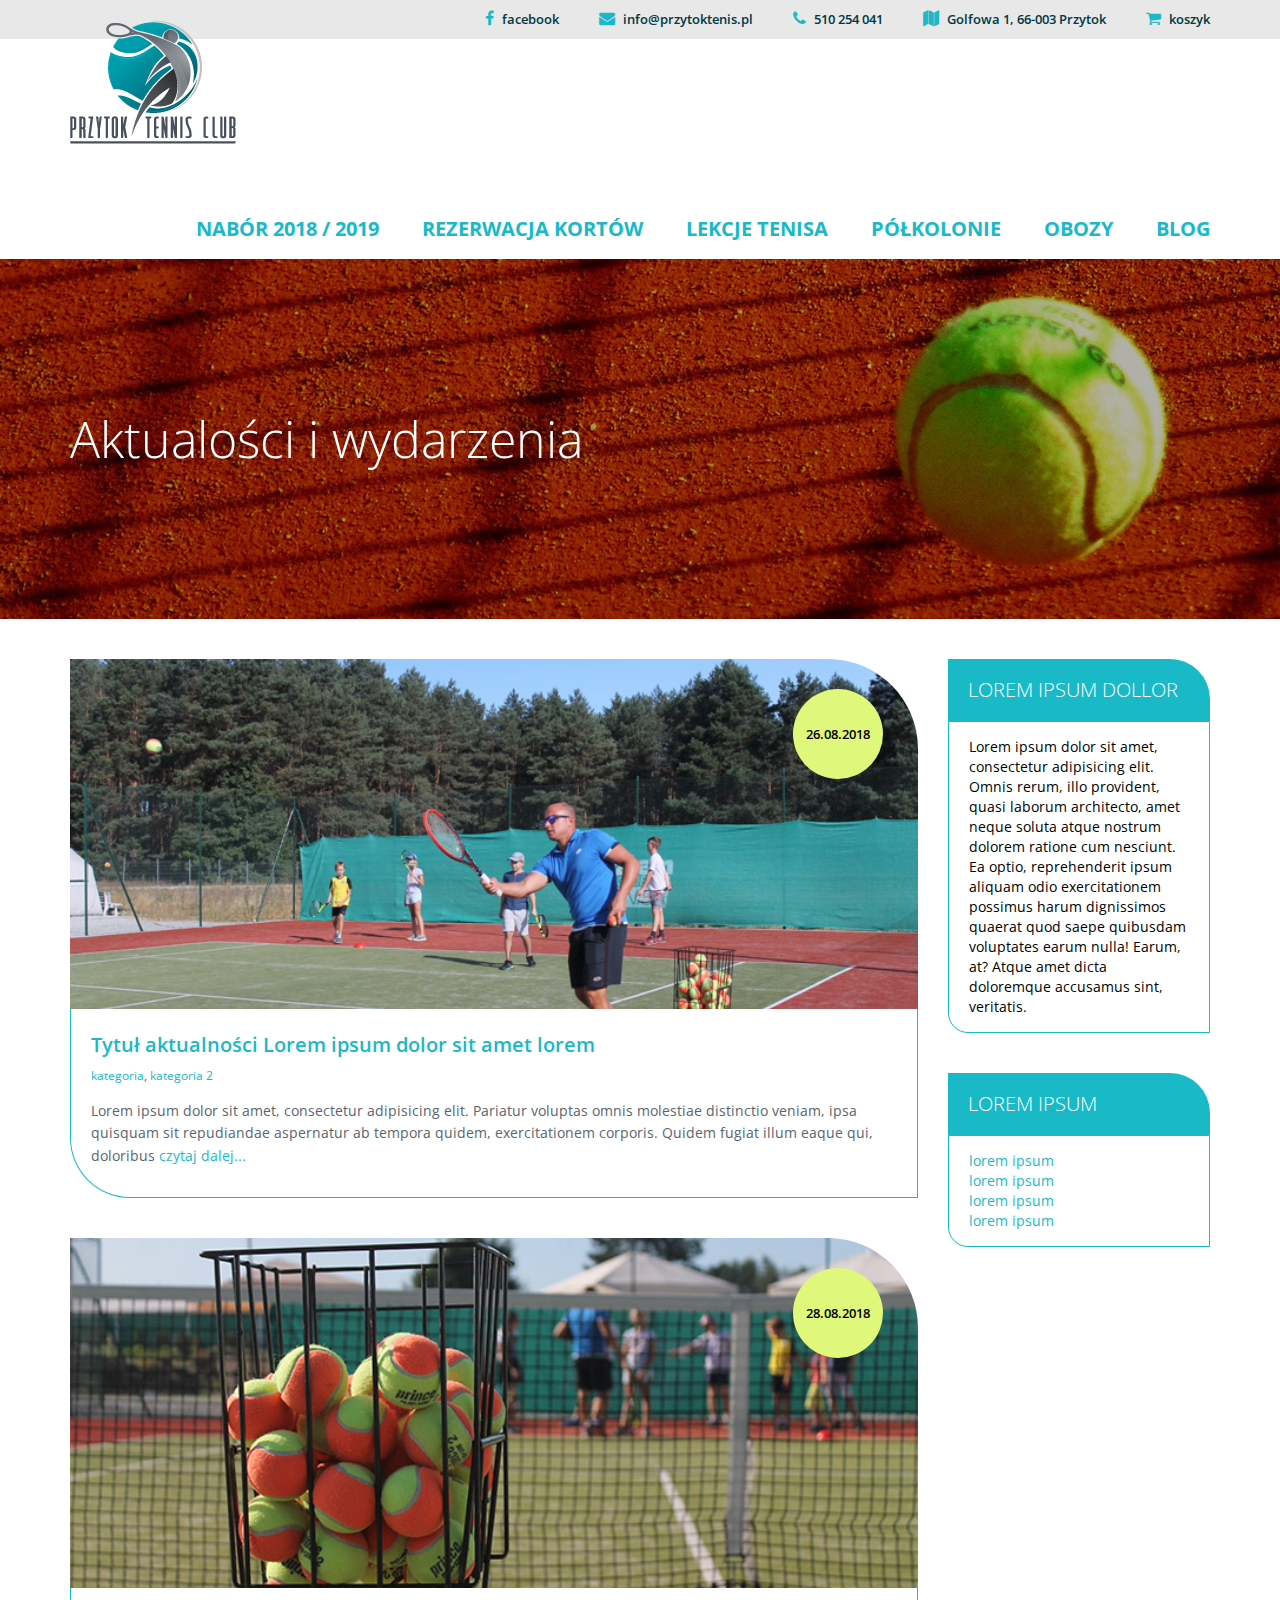
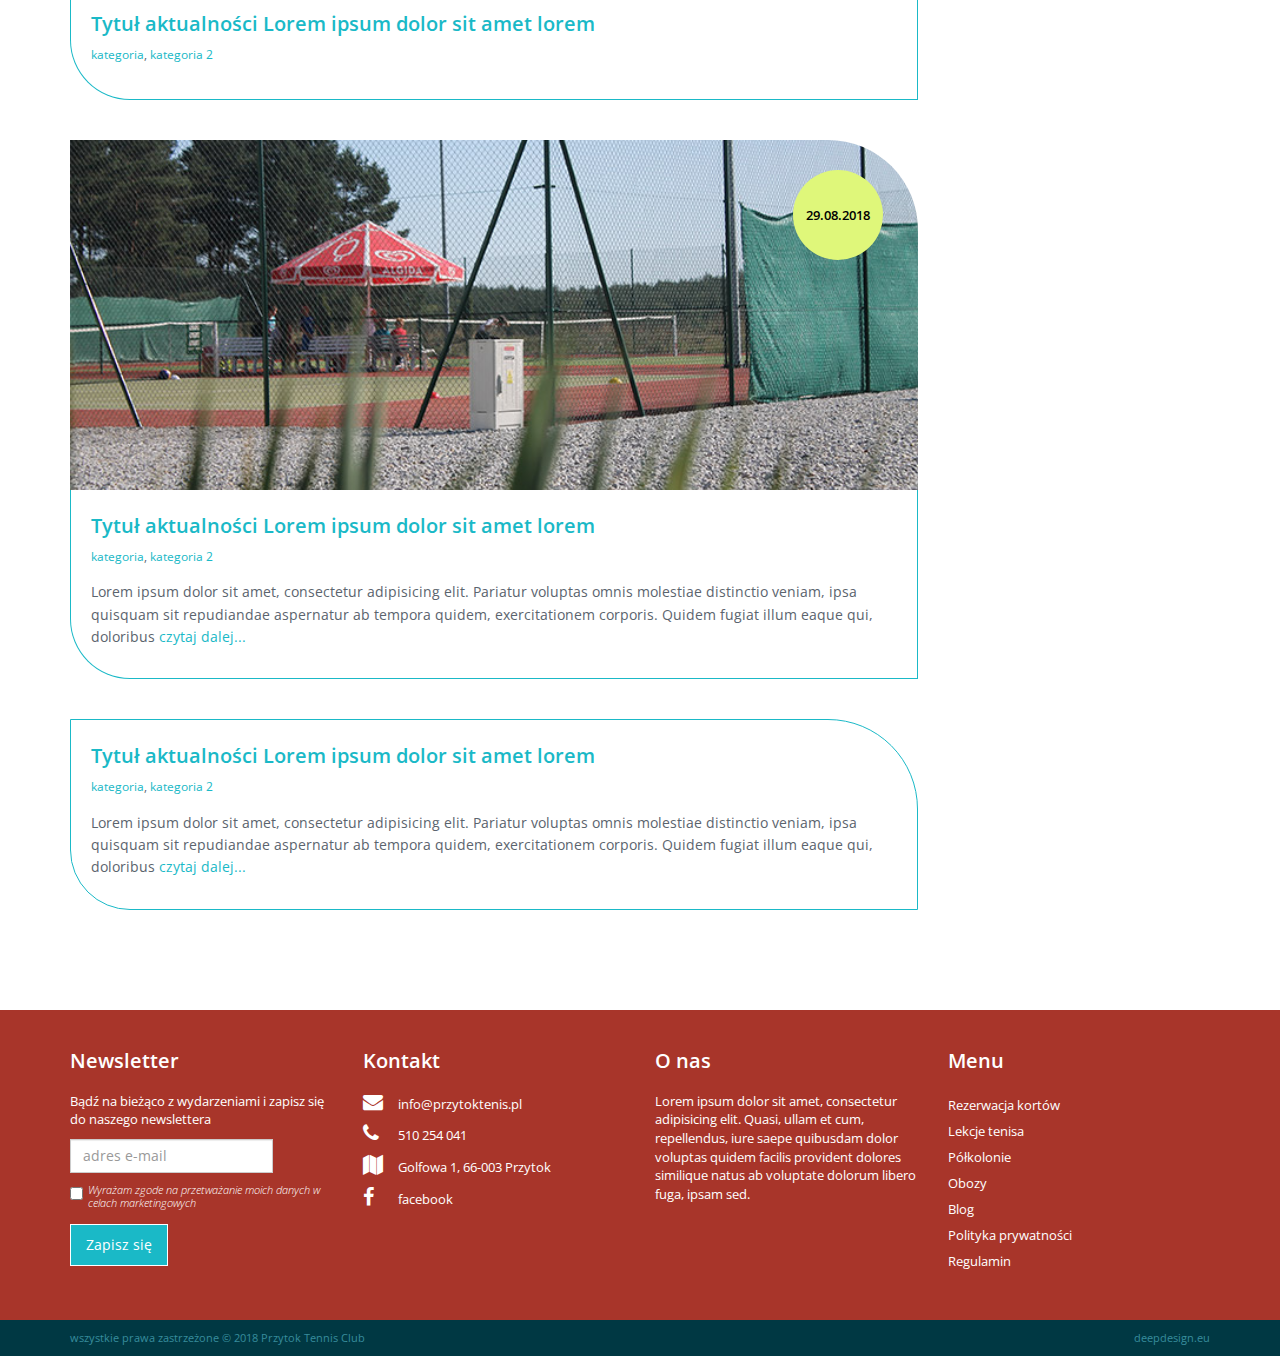
<file: page-sidebar-blog.html>
<!DOCTYPE html>
<html lang="pl">
  <head>
    <meta charset="utf-8">
    <meta http-equiv="X-UA-Compatible" content="IE=edge">
    <meta name="viewport" content="width=device-width, initial-scale=1">
    <!-- The above 3 meta tags *must* come first in the head; any other head content must come *after* these tags -->
    <title>Przytok Tenis</title>

    <link href="https://fonts.googleapis.com/css?family=Open+Sans:300,400,400i,600,600i,700,800&amp;subset=latin-ext" rel="stylesheet">
    <link href="https://fonts.googleapis.com/css?family=Open+Sans+Condensed:300,700&amp;subset=latin-ext" rel="stylesheet">

    <!-- Bootstrap -->
    <link rel="stylesheet" href="https://maxcdn.bootstrapcdn.com/font-awesome/4.5.0/css/font-awesome.min.css">
    <link href="css/owl.carousel.css" rel="stylesheet">
    <link href="css/animate.css" rel="stylesheet">
    <link href="css/style.css" rel="stylesheet">


    <!-- HTML5 shim and Respond.js for IE8 support of HTML5 elements and media queries -->
    <!-- WARNING: Respond.js doesn't work if you view the page via file:// -->
    <!--[if lt IE 9]>
      <script src="https://oss.maxcdn.com/html5shiv/3.7.2/html5shiv.min.js"></script>
      <script src="https://oss.maxcdn.com/respond/1.4.2/respond.min.js"></script>
    <![endif]-->
  </head>
  <body>

    <section class="top-menu-bg">
        <div class="container">
            <ul class="top-menu">
                <li><i class="fa fa-facebook"></i><a href="#">facebook</a></li>
                <li><i class="fa fa-envelope"></i><a href="mailto:info@przytoktenis.pl">info@przytoktenis.pl</a></li>
                <li><i class="fa fa-phone"></i>510 254 041</li>
                <li><i class="fa fa-map"></i><a href="#">Golfowa 1, 66-003 Przytok</a></li>
                <li><i class="fa fa-shopping-cart"></i><a href="#">koszyk</a></li>
            </ul>
        </div>
    </section>

    <section class="logo-menu">
        <div class="navbar navbar-default">
            <div class="container">
                <div class="navbar-header">
                    <!-- hamburger -->
                      <button type="button" class="navbar-toggle collapsed" data-toggle="collapse" data-target="#main-menu" aria-expanded="false">
                        <span class="sr-only">Toggle navigation</span>
                        <span class="icon-bar"></span>
                        <span class="icon-bar"></span>
                        <span class="icon-bar"></span>
                      </button>                    
                
                    <a class="logo animated bounceInDown" href="index.html"></a>
                </div>

                <!-- main menu -->

              <div class="collapse navbar-collapse" id="main-menu">               
              
                <div class="main-menu-wrapper">
                    <ul class="nav navbar-nav">
                      <li><a href="page-sidebar.html">Nabór 2018 / 2019</a></li>
                      <li><a href="page-sidebar.html">Rezerwacja kortów</a></li>
                      <li><a href="page-sidebar.html">Lekcje tenisa</a></li>
                      <li><a href="page-sidebar.html">Półkolonie</a></li>
                      <li><a href="page-sidebar.html">Obozy</a></li>
                      <li><a href="page-sidebar-blog.html">Blog</a></li>
                    </ul>
                </div>
                    

              </div><!-- /.navbar-collapse -->                

            </div>
        </div>
    </section>

<!-- top bg -->

    <section class="top-page-header top-page-header-blog top-page-overlay">
        <div class="container">
            <h1>Aktualości i wydarzenia</h1>
        </div>
    </section>

    <!-- content -->

    <div class="container">
        <div class="page-sidebar">
            <div class="page-content blog">

              <article>
                <div class="thumb"><img src="images/news-1.jpg" alt=""><div class="date">26.08.2018</div></div>

                <div class="article-excerpt">
                  <div class="title"><a href="page-sidebar-blog-single.html">Tytuł aktualności Lorem ipsum dolor sit amet lorem</a></div>
                  <div class="meta">
                    <div class="category"><a href="">kategoria</a>, <a href="">kategoria 2</a></div>
                  </div>
                  <div class="excerpt">
                    <p>Lorem ipsum dolor sit amet, consectetur adipisicing elit. Pariatur voluptas omnis molestiae distinctio veniam, ipsa quisquam sit repudiandae aspernatur ab tempora quidem, exercitationem corporis. Quidem fugiat illum eaque qui, doloribus <a  href="page-sidebar-blog-single.html">czytaj dalej...</a></p>
                  </div>
                </div>
              </article>

              <article>
                <div class="thumb"><img src="images/news-2.jpg" alt=""><div class="date">28.08.2018</div></div>

                <div class="article-excerpt">
                  <div class="title"><a href="page-sidebar-blog-single.html">Tytuł aktualności Lorem ipsum dolor sit amet lorem</a></div>
                  <div class="meta">
                    <div class="category"><a href="">kategoria</a>, <a href="">kategoria 2</a></div>
                  </div>
                </div>
              </article>

              <article>
                <div class="thumb"><img src="images/news-3.jpg" alt=""><div class="date">29.08.2018</div></div>

                <div class="article-excerpt">
                  <div class="title"><a href="page-sidebar-blog-single.html">Tytuł aktualności Lorem ipsum dolor sit amet lorem</a></div>
                  <div class="meta">
                    <div class="category"><a href="">kategoria</a>, <a href="">kategoria 2</a></div>
                  </div>
                  <div class="excerpt">
                    <p>Lorem ipsum dolor sit amet, consectetur adipisicing elit. Pariatur voluptas omnis molestiae distinctio veniam, ipsa quisquam sit repudiandae aspernatur ab tempora quidem, exercitationem corporis. Quidem fugiat illum eaque qui, doloribus <a  href="page-sidebar-blog-single.html">czytaj dalej...</a></p>
                  </div>
                </div>
              </article>              


              <article>
                <div class="article-excerpt no-thumb">
                  <div class="title"><a href="page-sidebar-blog-single.html">Tytuł aktualności Lorem ipsum dolor sit amet lorem</a></div>
                  <div class="meta">
                    <div class="category"><a href="">kategoria</a>, <a href="">kategoria 2</a></div>
                  </div>
                  <div class="excerpt">
                    <p>Lorem ipsum dolor sit amet, consectetur adipisicing elit. Pariatur voluptas omnis molestiae distinctio veniam, ipsa quisquam sit repudiandae aspernatur ab tempora quidem, exercitationem corporis. Quidem fugiat illum eaque qui, doloribus <a  href="page-sidebar-blog-single.html">czytaj dalej...</a></p>
                  </div>
                </div>
              </article> 

            </div>
            
            <aside class="sidebar">
              <div class="widget-sidebar">
                <h2 class="widget-title">Lorem ipsum dollor</h2>
                <div class="widget-content">
                    Lorem ipsum dolor sit amet, consectetur adipisicing elit. Omnis rerum, illo provident, quasi laborum architecto, amet neque soluta atque nostrum dolorem ratione cum nesciunt. Ea optio, reprehenderit ipsum aliquam odio exercitationem possimus harum dignissimos quaerat quod saepe quibusdam voluptates earum nulla! Earum, at? Atque amet dicta doloremque accusamus sint, veritatis.
                </div>        
              </div>   

              <div class="widget-sidebar">
                <h2 class="widget-title">Lorem ipsum </h2>
                <div class="widget-content">
                    <ul>
                        <li><a href="">lorem ipsum</a></li>
                        <li><a href="">lorem ipsum</a></li>
                        <li><a href="">lorem ipsum</a></li>
                        <li><a href="">lorem ipsum</a></li>
                    </ul>
                </div>        
              </div>                 
            </aside>
        </div>
    </div>


    <footer>
        <div class="container">
            <div class="row">

                <div class="footer-box newsletter">
                    <h3>Newsletter</h3>
                    <p>Bądź na bieżąco z wydarzeniami i zapisz się do naszego newslettera</p>
                    
                    <form class="form-inline">
                      <div class="form-group">
                        <input type="email" class="form-control" placeholder="adres e-mail">
                      </div>
                      <div class="checkbox">
                        <label>
                          <input type="checkbox"> <p class="agree">Wyrażam zgode na przetważanie moich danych w celach marketingowych</p>
                        </label>
                      </div>  
                      <button type="submit" class="btn btn-primary">Zapisz się</button>
                    </form>
                </div>

                <div class="footer-box contact">
                    <h3>Kontakt</h3>
                    <div><i class="fa fa-envelope"></i><a href="mailto:info@przytoktenis.pl">info@przytoktenis.pl</a></div>
                    <div><i class="fa fa-phone"></i>510 254 041</div>
                    <div><i class="fa fa-map"></i><a href="#">Golfowa 1, 66-003 Przytok</a></div>
                    <div><i class="fa fa-facebook"></i><a href="#">facebook</a></div>
                </div>

                <div class="footer-box">
                    <h3>O nas</h3>

                    <p>Lorem ipsum dolor sit amet, consectetur adipisicing elit. Quasi, ullam et cum, repellendus, iure saepe quibusdam dolor voluptas quidem facilis provident dolores similique natus ab voluptate dolorum libero fuga, ipsam sed.</p>
                </div>

                <div class="footer-box">
                    <h3>Menu</h3>

                    <ul class="footer-menu">
                      <li><a href="page-sidebar.html">Rezerwacja kortów</a></li>
                      <li><a href="page-sidebar.html">Lekcje tenisa</a></li>
                      <li><a href="page-sidebar.html">Półkolonie</a></li>
                      <li><a href="page-sidebar.html">Obozy</a></li>
                      <li><a href="page-sidebar-blog.html">Blog</a></li>                        
                      <li><a href="page.html">Polityka prywatności</a></li>                        
                      <li><a href="page.html">Regulamin</a></li>                        
                    </ul>
                </div>

            </div>
        </div>
    </footer>

    <div class="footer-bottom">
        <div class="container">
            <span class="rights">wszystkie prawa zastrzeżone © 2018 Przytok Tennis Club</span>
            <span class="made"><a href="http://deepesign.eu" target="_blank">deepdesign.eu</a></span>
        </div>
    </div>


    <!-- jQuery (necessary for Bootstrap's JavaScript plugins) -->
    <script src="https://ajax.googleapis.com/ajax/libs/jquery/1.11.3/jquery.min.js"></script>
    <!-- Include all compiled plugins (below), or include individual files as needed -->
    <script src="assets/javascripts/bootstrap.min.js"></script>
    <script src="js/jquery.bxslider.min.js"></script>
    <script src="js/owl.carousel.min.js"></script>
    <script src="js/jquery.viewportchecker.js"></script>
    <script src="js/custom.js"></script>

  </body>
</html>
</file>
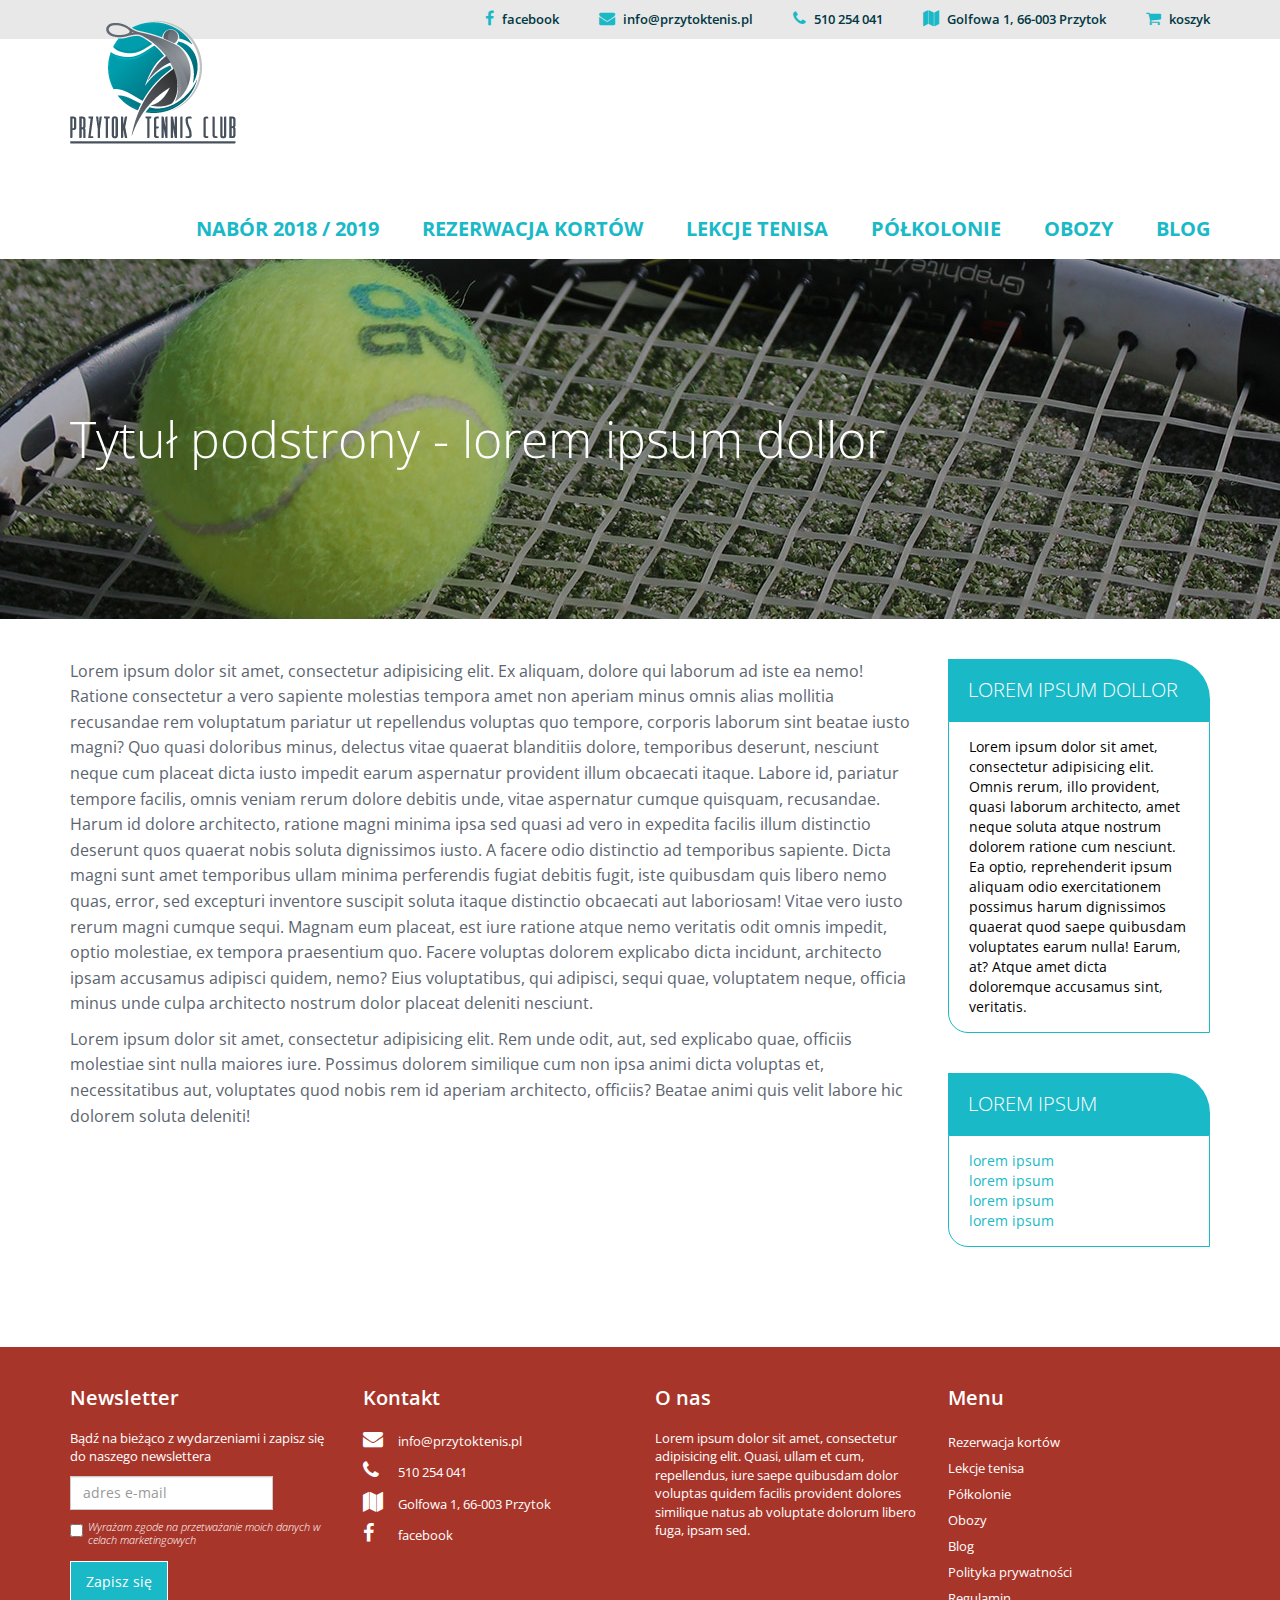
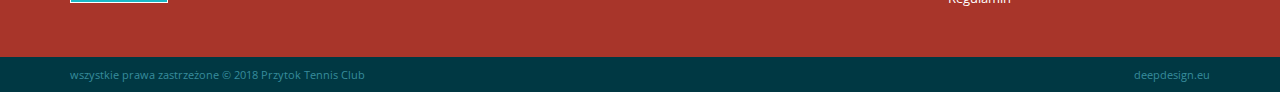
<file: page-sidebar.html>
<!DOCTYPE html>
<html lang="pl">
  <head>
    <meta charset="utf-8">
    <meta http-equiv="X-UA-Compatible" content="IE=edge">
    <meta name="viewport" content="width=device-width, initial-scale=1">
    <!-- The above 3 meta tags *must* come first in the head; any other head content must come *after* these tags -->
    <title>Przytok Tenis</title>

    <link href="https://fonts.googleapis.com/css?family=Open+Sans:300,400,400i,600,600i,700,800&amp;subset=latin-ext" rel="stylesheet">
    <link href="https://fonts.googleapis.com/css?family=Open+Sans+Condensed:300,700&amp;subset=latin-ext" rel="stylesheet">

    <!-- Bootstrap -->
    <link rel="stylesheet" href="https://maxcdn.bootstrapcdn.com/font-awesome/4.5.0/css/font-awesome.min.css">
    <link href="css/owl.carousel.css" rel="stylesheet">
    <link href="css/animate.css" rel="stylesheet">
    <link href="css/style.css" rel="stylesheet">


    <!-- HTML5 shim and Respond.js for IE8 support of HTML5 elements and media queries -->
    <!-- WARNING: Respond.js doesn't work if you view the page via file:// -->
    <!--[if lt IE 9]>
      <script src="https://oss.maxcdn.com/html5shiv/3.7.2/html5shiv.min.js"></script>
      <script src="https://oss.maxcdn.com/respond/1.4.2/respond.min.js"></script>
    <![endif]-->
  </head>
  <body>

    <section class="top-menu-bg">
        <div class="container">
            <ul class="top-menu">
                <li><i class="fa fa-facebook"></i><a href="#">facebook</a></li>
                <li><i class="fa fa-envelope"></i><a href="mailto:info@przytoktenis.pl">info@przytoktenis.pl</a></li>
                <li><i class="fa fa-phone"></i>510 254 041</li>
                <li><i class="fa fa-map"></i><a href="#">Golfowa 1, 66-003 Przytok</a></li>
                <li><i class="fa fa-shopping-cart"></i><a href="#">koszyk</a></li>
            </ul>
        </div>
    </section>

    <section class="logo-menu">
        <div class="navbar navbar-default">
            <div class="container">
                <div class="navbar-header">
                    <!-- hamburger -->
                      <button type="button" class="navbar-toggle collapsed" data-toggle="collapse" data-target="#main-menu" aria-expanded="false">
                        <span class="sr-only">Toggle navigation</span>
                        <span class="icon-bar"></span>
                        <span class="icon-bar"></span>
                        <span class="icon-bar"></span>
                      </button>                    
                
                    <a class="logo animated bounceInDown" href="index.html"></a>
                </div>

                <!-- main menu -->

              <div class="collapse navbar-collapse" id="main-menu">               
              
                <div class="main-menu-wrapper">
                    <ul class="nav navbar-nav">
                      <li><a href="page-sidebar.html">Nabór 2018 / 2019</a></li>
                      <li><a href="page-sidebar.html">Rezerwacja kortów</a></li>
                      <li><a href="page-sidebar.html">Lekcje tenisa</a></li>
                      <li><a href="page-sidebar.html">Półkolonie</a></li>
                      <li><a href="page-sidebar.html">Obozy</a></li>
                      <li><a href="page-sidebar-blog.html">Blog</a></li>
                    </ul>
                </div>
                    

              </div><!-- /.navbar-collapse -->                

            </div>
        </div>
    </section>

<!-- top bg -->

    <section class="top-page-header top-page-overlay">
        <div class="container">
            <h1>Tytuł podstrony - lorem ipsum dollor</h1>
        </div>
    </section>

    <!-- content -->

    <div class="container">
        <div class="page-sidebar">
            <div class="page-content">
                <p>Lorem ipsum dolor sit amet, consectetur adipisicing elit. Ex aliquam, dolore qui laborum ad iste ea nemo! Ratione consectetur a vero sapiente molestias tempora amet non aperiam minus omnis alias mollitia recusandae rem voluptatum pariatur ut repellendus voluptas quo tempore, corporis laborum sint beatae iusto magni? Quo quasi doloribus minus, delectus vitae quaerat blanditiis dolore, temporibus deserunt, nesciunt neque cum placeat dicta iusto impedit earum aspernatur provident illum obcaecati itaque. Labore id, pariatur tempore facilis, omnis veniam rerum dolore debitis unde, vitae aspernatur cumque quisquam, recusandae. Harum id dolore architecto, ratione magni minima ipsa sed quasi ad vero in expedita facilis illum distinctio deserunt quos quaerat nobis soluta dignissimos iusto. A facere odio distinctio ad temporibus sapiente. Dicta magni sunt amet temporibus ullam minima perferendis fugiat debitis fugit, iste quibusdam quis libero nemo quas, error, sed excepturi inventore suscipit soluta itaque distinctio obcaecati aut laboriosam! Vitae vero iusto rerum magni cumque sequi. Magnam eum placeat, est iure ratione atque nemo veritatis odit omnis impedit, optio molestiae, ex tempora praesentium quo. Facere voluptas dolorem explicabo dicta incidunt, architecto ipsam accusamus adipisci quidem, nemo? Eius voluptatibus, qui adipisci, sequi quae, voluptatem neque, officia minus unde culpa architecto nostrum dolor placeat deleniti nesciunt.</p>

                <p>Lorem ipsum dolor sit amet, consectetur adipisicing elit. Rem unde odit, aut, sed explicabo quae, officiis molestiae sint nulla maiores iure. Possimus dolorem similique cum non ipsa animi dicta voluptas et, necessitatibus aut, voluptates quod nobis rem id aperiam architecto, officiis? Beatae animi quis velit labore hic dolorem soluta deleniti!</p>
            </div>
            
            <aside class="sidebar">
              <div class="widget-sidebar">
                <h2 class="widget-title">Lorem ipsum dollor</h2>
                <div class="widget-content">
                    Lorem ipsum dolor sit amet, consectetur adipisicing elit. Omnis rerum, illo provident, quasi laborum architecto, amet neque soluta atque nostrum dolorem ratione cum nesciunt. Ea optio, reprehenderit ipsum aliquam odio exercitationem possimus harum dignissimos quaerat quod saepe quibusdam voluptates earum nulla! Earum, at? Atque amet dicta doloremque accusamus sint, veritatis.
                </div>        
              </div>   

              <div class="widget-sidebar">
                <h2 class="widget-title">Lorem ipsum </h2>
                <div class="widget-content">
                    <ul>
                        <li><a href="">lorem ipsum</a></li>
                        <li><a href="">lorem ipsum</a></li>
                        <li><a href="">lorem ipsum</a></li>
                        <li><a href="">lorem ipsum</a></li>
                    </ul>
                </div>        
              </div>                 
            </aside>
        </div>
    </div>


    <footer>
        <div class="container">
            <div class="row">

                <div class="footer-box newsletter">
                    <h3>Newsletter</h3>
                    <p>Bądź na bieżąco z wydarzeniami i zapisz się do naszego newslettera</p>
                    
                    <form class="form-inline">
                      <div class="form-group">
                        <input type="email" class="form-control" placeholder="adres e-mail">
                      </div>
                      <div class="checkbox">
                        <label>
                          <input type="checkbox"> <p class="agree">Wyrażam zgode na przetważanie moich danych w celach marketingowych</p>
                        </label>
                      </div>  
                      <button type="submit" class="btn btn-primary">Zapisz się</button>
                    </form>
                </div>

                <div class="footer-box contact">
                    <h3>Kontakt</h3>
                    <div><i class="fa fa-envelope"></i><a href="mailto:info@przytoktenis.pl">info@przytoktenis.pl</a></div>
                    <div><i class="fa fa-phone"></i>510 254 041</div>
                    <div><i class="fa fa-map"></i><a href="#">Golfowa 1, 66-003 Przytok</a></div>
                    <div><i class="fa fa-facebook"></i><a href="#">facebook</a></div>
                </div>

                <div class="footer-box">
                    <h3>O nas</h3>

                    <p>Lorem ipsum dolor sit amet, consectetur adipisicing elit. Quasi, ullam et cum, repellendus, iure saepe quibusdam dolor voluptas quidem facilis provident dolores similique natus ab voluptate dolorum libero fuga, ipsam sed.</p>
                </div>

                <div class="footer-box">
                    <h3>Menu</h3>

                    <ul class="footer-menu">
                      <li><a href="page-sidebar.html">Rezerwacja kortów</a></li>
                      <li><a href="page-sidebar.html">Lekcje tenisa</a></li>
                      <li><a href="page-sidebar.html">Półkolonie</a></li>
                      <li><a href="page-sidebar.html">Obozy</a></li>
                      <li><a href="page-sidebar-blog.html">Blog</a></li>                        
                      <li><a href="page.html">Polityka prywatności</a></li>                        
                      <li><a href="page.html">Regulamin</a></li>                        
                    </ul>
                </div>

            </div>
        </div>
    </footer>

    <div class="footer-bottom">
        <div class="container">
            <span class="rights">wszystkie prawa zastrzeżone © 2018 Przytok Tennis Club</span>
            <span class="made"><a href="http://deepesign.eu" target="_blank">deepdesign.eu</a></span>
        </div>
    </div>


    <!-- jQuery (necessary for Bootstrap's JavaScript plugins) -->
    <script src="https://ajax.googleapis.com/ajax/libs/jquery/1.11.3/jquery.min.js"></script>
    <!-- Include all compiled plugins (below), or include individual files as needed -->
    <script src="assets/javascripts/bootstrap.min.js"></script>
    <script src="js/jquery.bxslider.min.js"></script>
    <script src="js/owl.carousel.min.js"></script>
    <script src="js/jquery.viewportchecker.js"></script>
    <script src="js/custom.js"></script>

  </body>
</html>
</file>
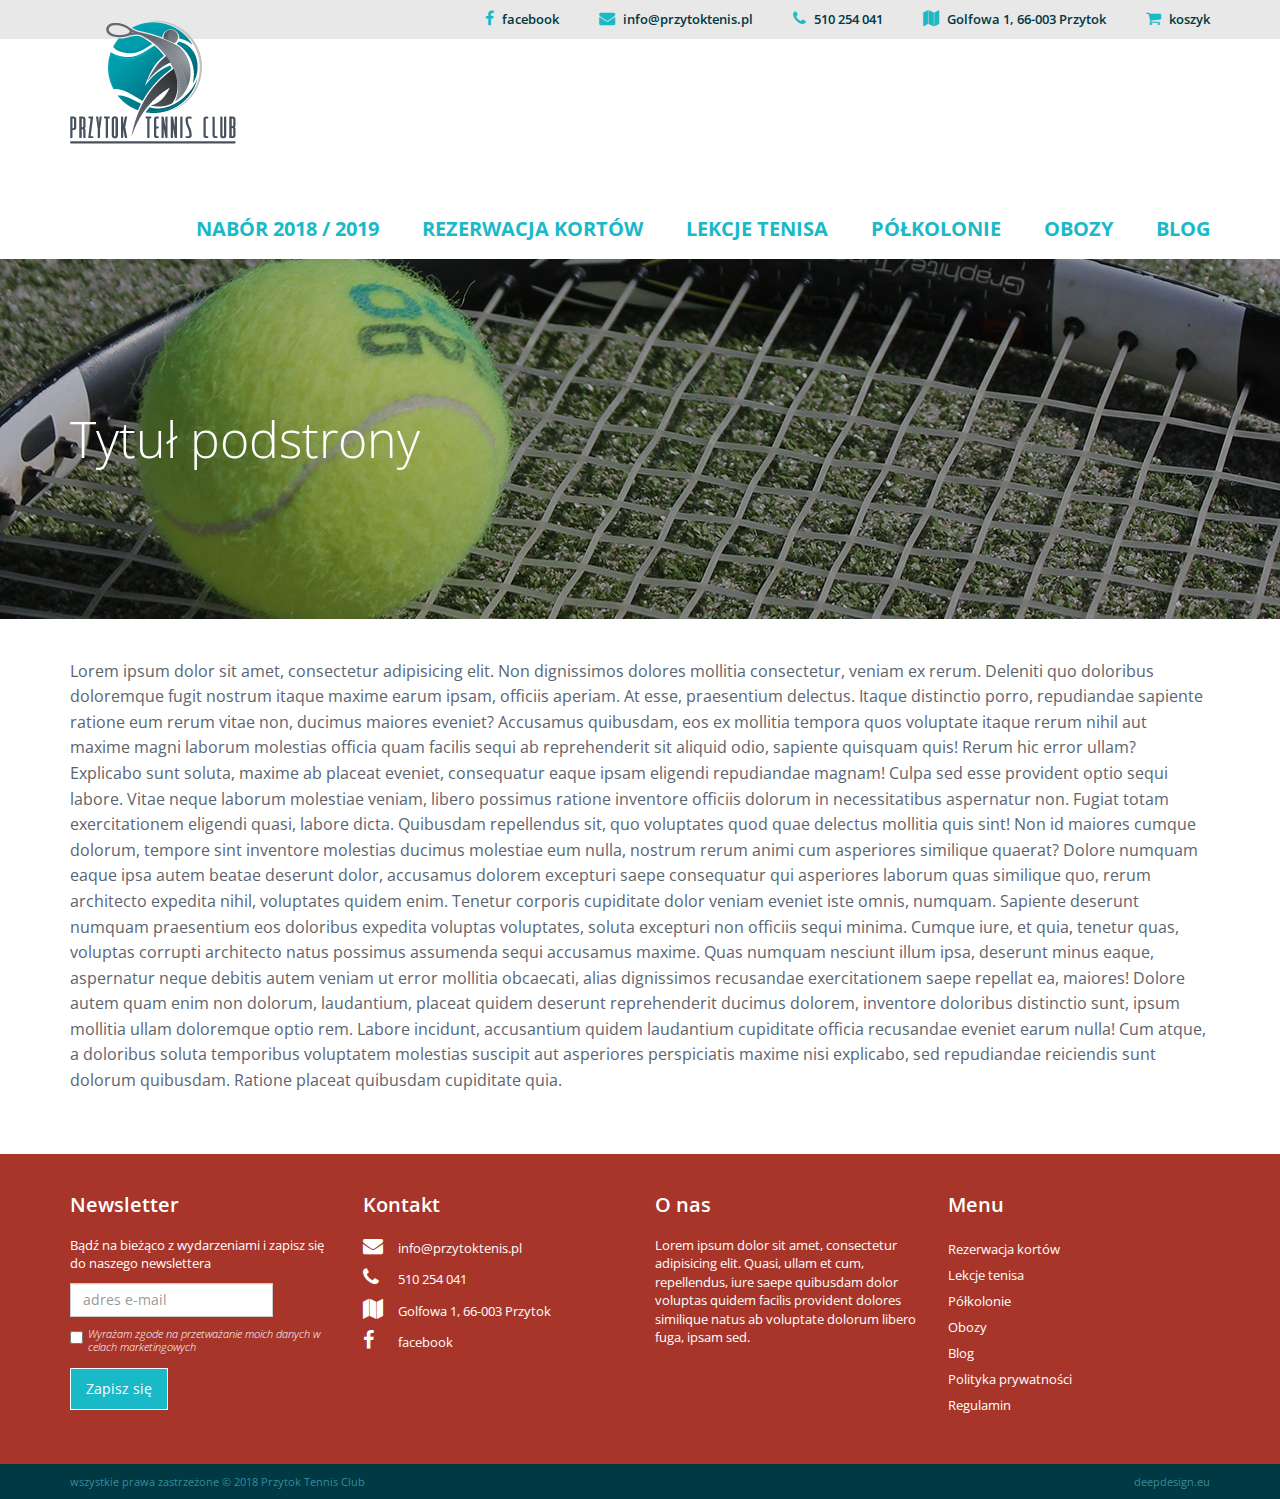
<file: page.html>
<!DOCTYPE html>
<html lang="pl">
  <head>
    <meta charset="utf-8">
    <meta http-equiv="X-UA-Compatible" content="IE=edge">
    <meta name="viewport" content="width=device-width, initial-scale=1">
    <!-- The above 3 meta tags *must* come first in the head; any other head content must come *after* these tags -->
    <title>Przytok Tenis</title>

    <link href="https://fonts.googleapis.com/css?family=Open+Sans:300,400,400i,600,600i,700,800&amp;subset=latin-ext" rel="stylesheet">
    <link href="https://fonts.googleapis.com/css?family=Open+Sans+Condensed:300,700&amp;subset=latin-ext" rel="stylesheet">

    <!-- Bootstrap -->
    <link rel="stylesheet" href="https://maxcdn.bootstrapcdn.com/font-awesome/4.5.0/css/font-awesome.min.css">
    <link href="css/owl.carousel.css" rel="stylesheet">
    <link href="css/animate.css" rel="stylesheet">
    <link href="css/style.css" rel="stylesheet">


    <!-- HTML5 shim and Respond.js for IE8 support of HTML5 elements and media queries -->
    <!-- WARNING: Respond.js doesn't work if you view the page via file:// -->
    <!--[if lt IE 9]>
      <script src="https://oss.maxcdn.com/html5shiv/3.7.2/html5shiv.min.js"></script>
      <script src="https://oss.maxcdn.com/respond/1.4.2/respond.min.js"></script>
    <![endif]-->
  </head>
  <body>

    <section class="top-menu-bg">
        <div class="container">
            <ul class="top-menu">
                <li><i class="fa fa-facebook"></i><a href="#">facebook</a></li>
                <li><i class="fa fa-envelope"></i><a href="mailto:info@przytoktenis.pl">info@przytoktenis.pl</a></li>
                <li><i class="fa fa-phone"></i>510 254 041</li>
                <li><i class="fa fa-map"></i><a href="#">Golfowa 1, 66-003 Przytok</a></li>
                <li><i class="fa fa-shopping-cart"></i><a href="#">koszyk</a></li>
            </ul>
        </div>
    </section>

    <section class="logo-menu">
        <div class="navbar navbar-default">
            <div class="container">
                <div class="navbar-header">
                    <!-- hamburger -->
                      <button type="button" class="navbar-toggle collapsed" data-toggle="collapse" data-target="#main-menu" aria-expanded="false">
                        <span class="sr-only">Toggle navigation</span>
                        <span class="icon-bar"></span>
                        <span class="icon-bar"></span>
                        <span class="icon-bar"></span>
                      </button>                    
                
                    <a class="logo animated bounceInDown" href="index.html"></a>
                </div>

                <!-- main menu -->

              <div class="collapse navbar-collapse" id="main-menu">               
              
                <div class="main-menu-wrapper">
                    <ul class="nav navbar-nav">
                      <li><a href="page.html">Nabór 2018 / 2019</a></li>
                      <li><a href="page.html">Rezerwacja kortów</a></li>
                      <li><a href="page.html">Lekcje tenisa</a></li>
                      <li><a href="page.html">Półkolonie</a></li>
                      <li><a href="page.html">Obozy</a></li>
                      <li><a href="page-sidebar-blog.html">Blog</a></li>
                    </ul>
                </div>
                    

              </div><!-- /.navbar-collapse -->                

            </div>
        </div>
    </section>

<!-- top bg -->

    <section class="top-page-header top-page-overlay">
        <div class="container">
            <h1>Tytuł podstrony</h1>
        </div>
    </section>

    <!-- content -->

    <div class="container">
        <div class="page-content">
            Lorem ipsum dolor sit amet, consectetur adipisicing elit. Non dignissimos dolores mollitia consectetur, veniam ex rerum. Deleniti quo doloribus doloremque fugit nostrum itaque maxime earum ipsam, officiis aperiam. At esse, praesentium delectus. Itaque distinctio porro, repudiandae sapiente ratione eum rerum vitae non, ducimus maiores eveniet? Accusamus quibusdam, eos ex mollitia tempora quos voluptate itaque rerum nihil aut maxime magni laborum molestias officia quam facilis sequi ab reprehenderit sit aliquid odio, sapiente quisquam quis! Rerum hic error ullam? Explicabo sunt soluta, maxime ab placeat eveniet, consequatur eaque ipsam eligendi repudiandae magnam! Culpa sed esse provident optio sequi labore. Vitae neque laborum molestiae veniam, libero possimus ratione inventore officiis dolorum in necessitatibus aspernatur non. Fugiat totam exercitationem eligendi quasi, labore dicta. Quibusdam repellendus sit, quo voluptates quod quae delectus mollitia quis sint! Non id maiores cumque dolorum, tempore sint inventore molestias ducimus molestiae eum nulla, nostrum rerum animi cum asperiores similique quaerat? Dolore numquam eaque ipsa autem beatae deserunt dolor, accusamus dolorem excepturi saepe consequatur qui asperiores laborum quas similique quo, rerum architecto expedita nihil, voluptates quidem enim. Tenetur corporis cupiditate dolor veniam eveniet iste omnis, numquam. Sapiente deserunt numquam praesentium eos doloribus expedita voluptas voluptates, soluta excepturi non officiis sequi minima. Cumque iure, et quia, tenetur quas, voluptas corrupti architecto natus possimus assumenda sequi accusamus maxime. Quas numquam nesciunt illum ipsa, deserunt minus eaque, aspernatur neque debitis autem veniam ut error mollitia obcaecati, alias dignissimos recusandae exercitationem saepe repellat ea, maiores! Dolore autem quam enim non dolorum, laudantium, placeat quidem deserunt reprehenderit ducimus dolorem, inventore doloribus distinctio sunt, ipsum mollitia ullam doloremque optio rem. Labore incidunt, accusantium quidem laudantium cupiditate officia recusandae eveniet earum nulla! Cum atque, a doloribus soluta temporibus voluptatem molestias suscipit aut asperiores perspiciatis maxime nisi explicabo, sed repudiandae reiciendis sunt dolorum quibusdam. Ratione placeat quibusdam cupiditate quia.
        </div>
    </div>


    <footer>
        <div class="container">
            <div class="row">

                <div class="footer-box newsletter">
                    <h3>Newsletter</h3>
                    <p>Bądź na bieżąco z wydarzeniami i zapisz się do naszego newslettera</p>
                    
                    <form class="form-inline">
                      <div class="form-group">
                        <input type="email" class="form-control" placeholder="adres e-mail">
                      </div>
                      <div class="checkbox">
                        <label>
                          <input type="checkbox"> <p class="agree">Wyrażam zgode na przetważanie moich danych w celach marketingowych</p>
                        </label>
                      </div>  
                      <button type="submit" class="btn btn-primary">Zapisz się</button>
                    </form>
                </div>

                <div class="footer-box contact">
                    <h3>Kontakt</h3>
                    <div><i class="fa fa-envelope"></i><a href="mailto:info@przytoktenis.pl">info@przytoktenis.pl</a></div>
                    <div><i class="fa fa-phone"></i>510 254 041</div>
                    <div><i class="fa fa-map"></i><a href="#">Golfowa 1, 66-003 Przytok</a></div>
                    <div><i class="fa fa-facebook"></i><a href="#">facebook</a></div>
                </div>

                <div class="footer-box">
                    <h3>O nas</h3>

                    <p>Lorem ipsum dolor sit amet, consectetur adipisicing elit. Quasi, ullam et cum, repellendus, iure saepe quibusdam dolor voluptas quidem facilis provident dolores similique natus ab voluptate dolorum libero fuga, ipsam sed.</p>
                </div>

                <div class="footer-box">
                    <h3>Menu</h3>

                    <ul class="footer-menu">
                      <li><a href="page-sidebar.html">Rezerwacja kortów</a></li>
                      <li><a href="page-sidebar.html">Lekcje tenisa</a></li>
                      <li><a href="page-sidebar.html">Półkolonie</a></li>
                      <li><a href="page-sidebar.html">Obozy</a></li>
                      <li><a href="page-sidebar-blog.html">Blog</a></li>                        
                      <li><a href="page.html">Polityka prywatności</a></li>                        
                      <li><a href="page.html">Regulamin</a></li>                        
                    </ul>
                </div>

            </div>
        </div>
    </footer>

    <div class="footer-bottom">
        <div class="container">
            <span class="rights">wszystkie prawa zastrzeżone © 2018 Przytok Tennis Club</span>
            <span class="made"><a href="http://deepesign.eu" target="_blank">deepdesign.eu</a></span>
        </div>
    </div>


    <!-- jQuery (necessary for Bootstrap's JavaScript plugins) -->
    <script src="https://ajax.googleapis.com/ajax/libs/jquery/1.11.3/jquery.min.js"></script>
    <!-- Include all compiled plugins (below), or include individual files as needed -->
    <script src="assets/javascripts/bootstrap.min.js"></script>
    <script src="js/jquery.bxslider.min.js"></script>
    <script src="js/owl.carousel.min.js"></script>
    <script src="js/jquery.viewportchecker.js"></script>
    <script src="js/custom.js"></script>

  </body>
</html>
</file>
